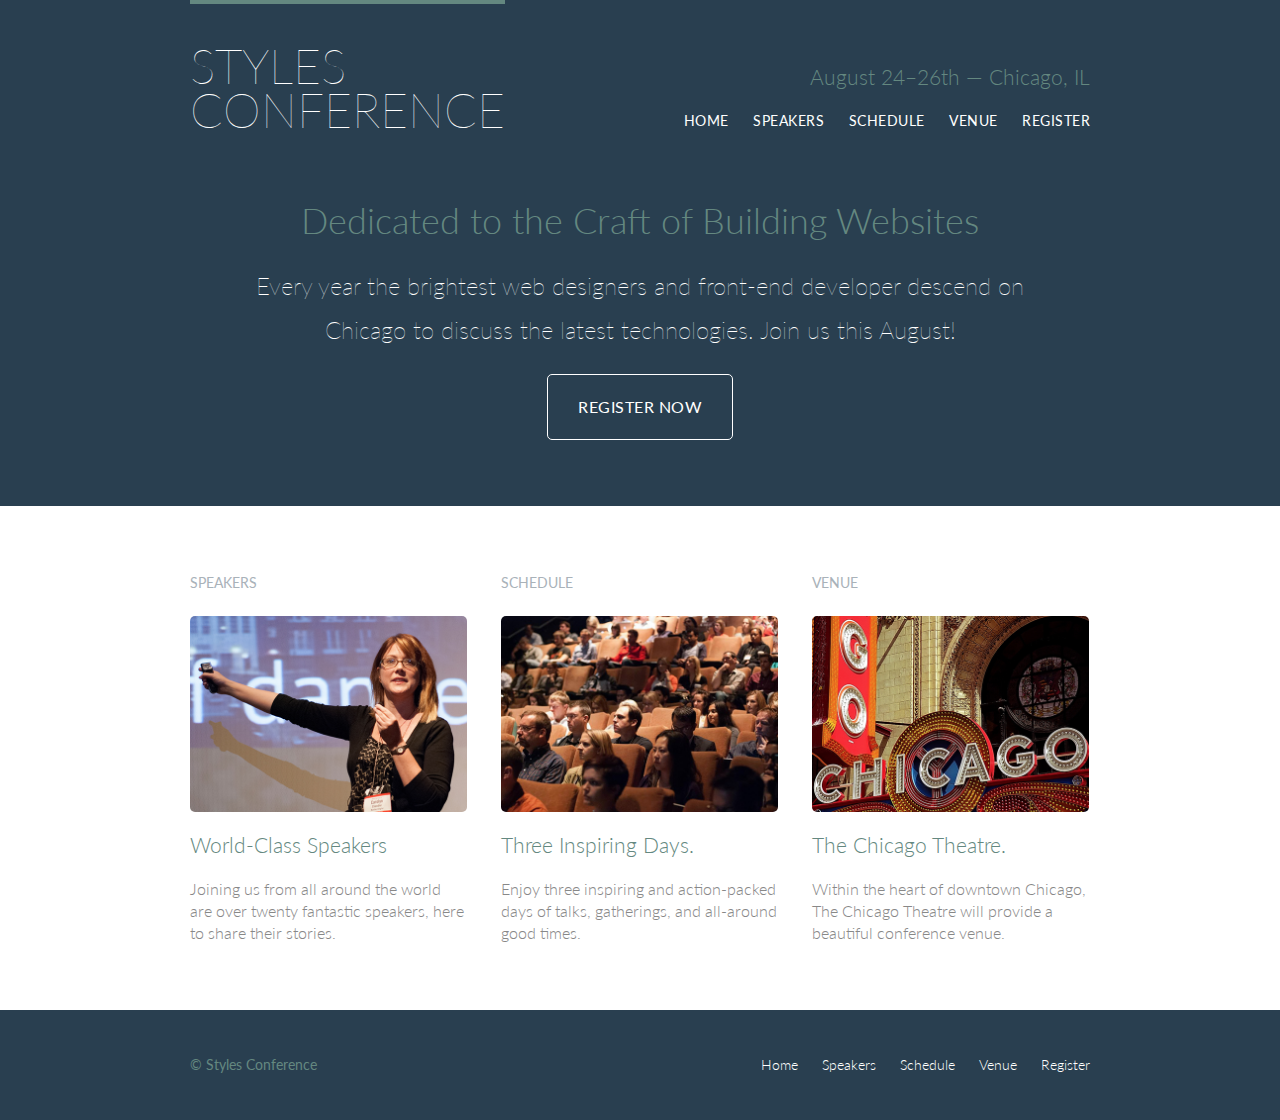
<file: index.html>
<!DOCTYPE html>
<html lang="en">
  <head>
    <meta charset="UTF-8" />
    <link rel="stylesheet" href="assets/stylesheets/main.css" />
    <link
      rel="stylesheet"
      href="http://fonts.googleapis.com/css?family=Lato:100,300,400"
    />
    <title>Styles Conference</title>
  </head>
  <body>
    <header class="primary-header container group">
      <h1 class="logo">
        <a href="index.html"
          >Styles<br />
          Conference</a
        >
      </h1>
      <h3 class="tagline">August 24&ndash;26th &mdash; Chicago, IL</h3>
      <nav class="nav primary-nav">
        <ul>
          <li><a href="index.html">Home</a></li>
          <li><a href="speakers.html">Speakers</a></li>
          <li><a href="schedule.html">Schedule</a></li>
          <li><a href="venue.html">Venue</a></li>
          <li><a href="register.html">Register</a></li>
        </ul>
      </nav>
    </header>
    <section class="container hero">
      <h2>Dedicated to the Craft of Building Websites</h2>
      <p>
        Every year the brightest web designers and front-end developer descend
        on Chicago to discuss the latest technologies. Join us this August!
      </p>
      <a class="btn btn-alt" href="register.html" data-tool-type
        >Register Now</a
      >
    </section>
    <section class="row">
      <div class="grid whitespace">
        <section class="col-1-3 teaser">
          <h5>Speakers</h5>
          <a href="speakers.html">
            <img src="assets/images/home/speakers.jpg" alt="" />
            <h3>World-Class Speakers</h3>
          </a>
          <p>
            Joining us from all around the world are over twenty fantastic
            speakers, here to share their stories.
          </p>
        </section>
        <section class="col-1-3 teaser">
          <h5>Schedule</h5>
          <a href="schedule.html">
            <img src="assets/images/home/schedule.jpg" alt="" />
            <h3>Three Inspiring Days.</h3>
          </a>
          <p>
            Enjoy three inspiring and action-packed days of talks, gatherings,
            and all-around good times.
          </p>
        </section>
        <section class="col-1-3 teaser">
          <h5>Venue</h5>
          <a href="venue.html">
            <img src="assets/images/home/venue.jpg" alt="" />
            <h3>The Chicago Theatre.</h3>
          </a>
          <p>
            Within the heart of downtown Chicago, The Chicago Theatre will
            provide a beautiful conference venue.
          </p>
        </section>
      </div>
    </section>
    <footer class="primary-footer container group">
      <small>&copy; Styles Conference</small>
      <nav class="nav">
        <ul>
          <li><a href="index.html">Home</a></li>
          <li><a href="speakers.html">Speakers</a></li>
          <li><a href="schedule.html">Schedule</a></li>
          <li><a href="venue.html">Venue</a></li>
          <li><a href="register.html">Register</a></li>
        </ul>
      </nav>
    </footer>
  </body>
</html>
</file>
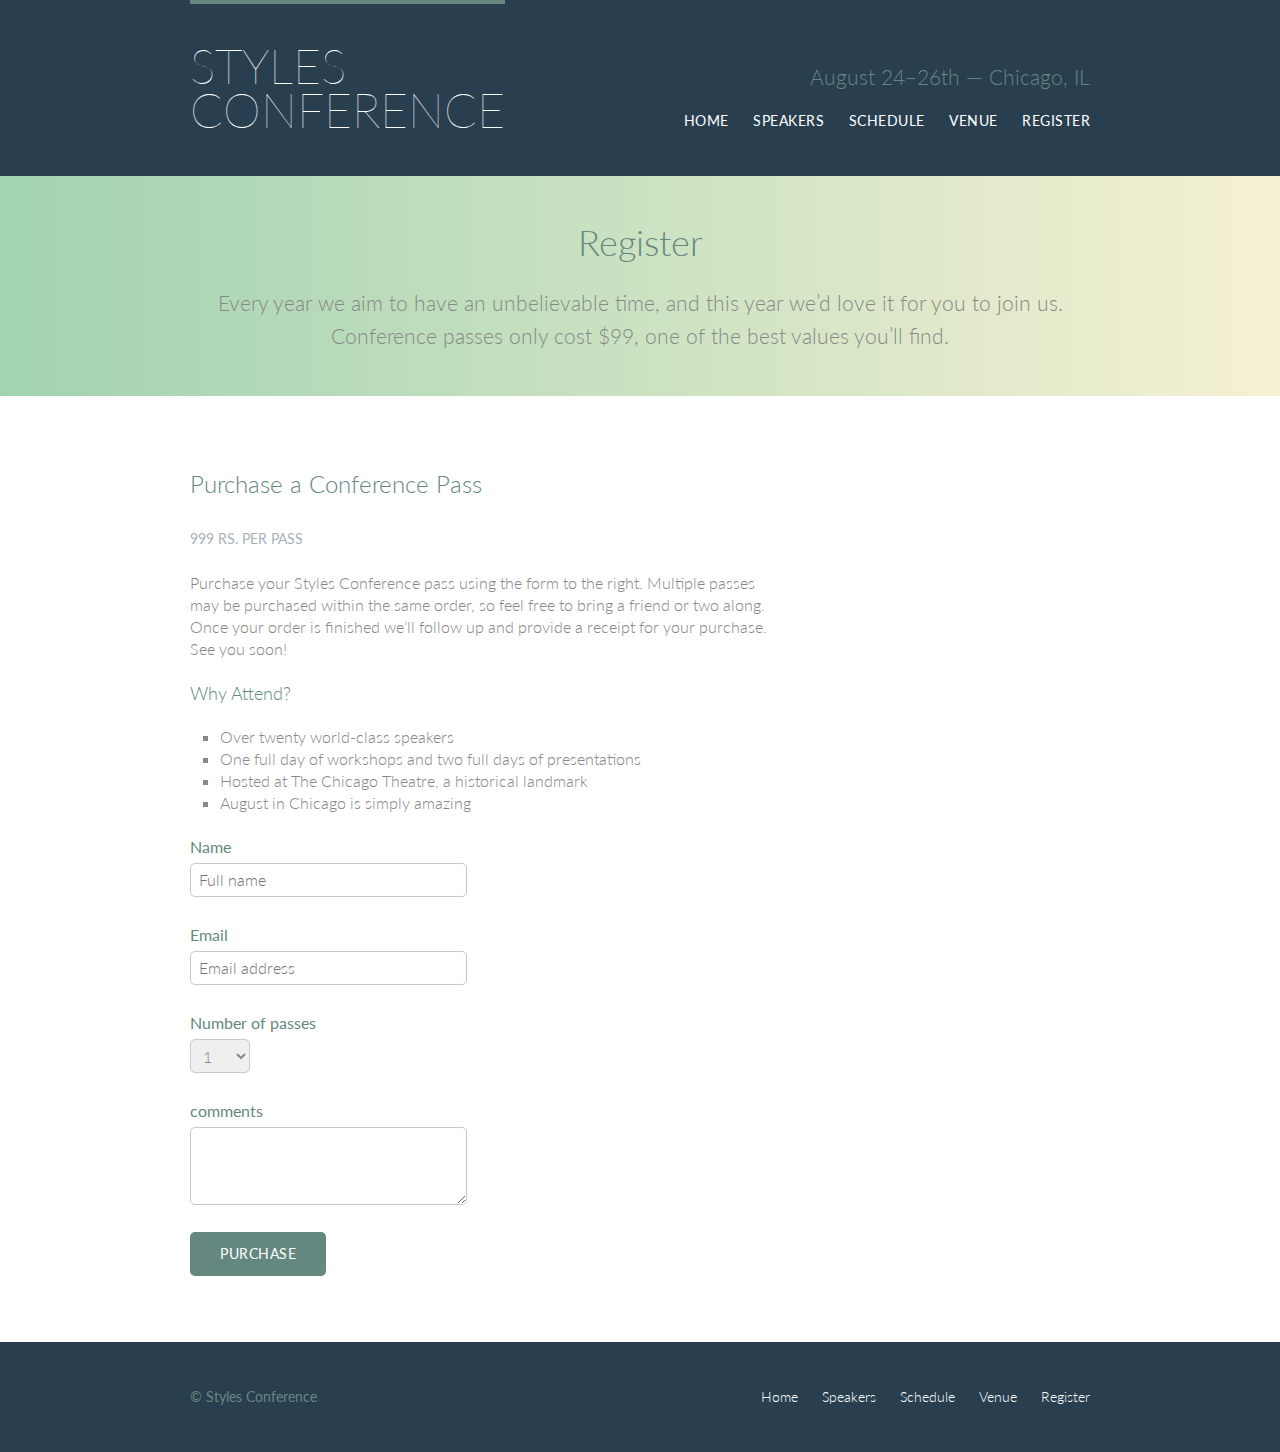
<file: register.html>
<!DOCTYPE html>
<html lang="en">
  <head>
    <meta charset="utf-8" />
    <title>Register - Styles Conference</title>
    <link rel="stylesheet" href="assets/stylesheets/main.css" />
    <link
      rel="stylesheet"
      href="http://fonts.googleapis.com/css?family=Lato:100,300,400"
    />
  </head>
  <body>
    <header class="primary-header container group">
      <h1 class="logo">
        <a href="index.html"
          >Styles <br />
          Conference</a
        >
      </h1>
      <h3 class="tagline">August 24&ndash;26th &mdash; Chicago, IL</h3>
      <nav class="nav primary-nav">
        <ul>
          <li><a href="index.html">Home</a></li>
          <li><a href="speakers.html">Speakers</a></li>
          <li><a href="schedule.html">Schedule</a></li>
          <li><a href="venue.html">Venue</a></li>
          <li><a href="register.html">Register</a></li>
        </ul>
      </nav>
    </header>
    <section class="row-alt">
      <div class="lead container">
        <h1>Register</h1>
        <p>
          Every year we aim to have an unbelievable time, and this year
          we&#8217;d love it for you to join us. Conference passes only cost
          $99, one of the best values you&#8217;ll find.
        </p>
      </div>
    </section>
    <section class="row">
      <div class="grid">
        <section class="col-2-3">
          <h2>Purchase a Conference Pass</h2>
          <h5>999 Rs. per Pass</h5>

          <p>
            Purchase your Styles Conference pass using the form to the right.
            Multiple passes may be purchased within the same order, so feel free
            to bring a friend or two along. Once your order is finished
            we&#8217;ll follow up and provide a receipt for your purchase. See
            you soon!
          </p>

          <h4>Why Attend?</h4>

          <ul class="why-attend">
            <li>Over twenty world-class speakers</li>
            <li>
              One full day of workshops and two full days of presentations
            </li>
            <li>Hosted at The Chicago Theatre, a historical landmark</li>
            <li>August in Chicago is simply amazing</li>
          </ul>
        </section>
        <form action="#" class="col-1-3" method="post">
          <fieldset class="register-group">
            <label
              >Name
              <input type="text" name="name" placeholder="Full name" required />
            </label>
            <label>
              Email
              <input
                type="email"
                name="email"
                placeholder="Email address"
                required
              />
            </label>
            <label>
              Number of passes
              <select name="quantity" required>
                <option value="1" selected>1</option>
                <option value="2">2</option>
                <option value="3">3</option>
                <option value="4">4</option>
                <option value="5">5</option>
              </select>
            </label>
            <label>
              comments
              <textarea name="comments"></textarea>
            </label>
          </fieldset>
          <input
            class="btn btn-default"
            type="submit"
            name="submit"
            value="Purchase"
          />
        </form>
      </div>
    </section>
    <footer class="primary-footer container group">
      <small>&copy; Styles Conference</small>
      <nav class="nav">
        <ul>
          <li><a href="index.html">Home</a></li>
          <li><a href="speakers.html">Speakers</a></li>
          <li><a href="schedule.html">Schedule</a></li>
          <li><a href="venue.html">Venue</a></li>
          <li><a href="register.html">Register</a></li>
        </ul>
      </nav>
    </footer>
  </body>
</html>
</file>
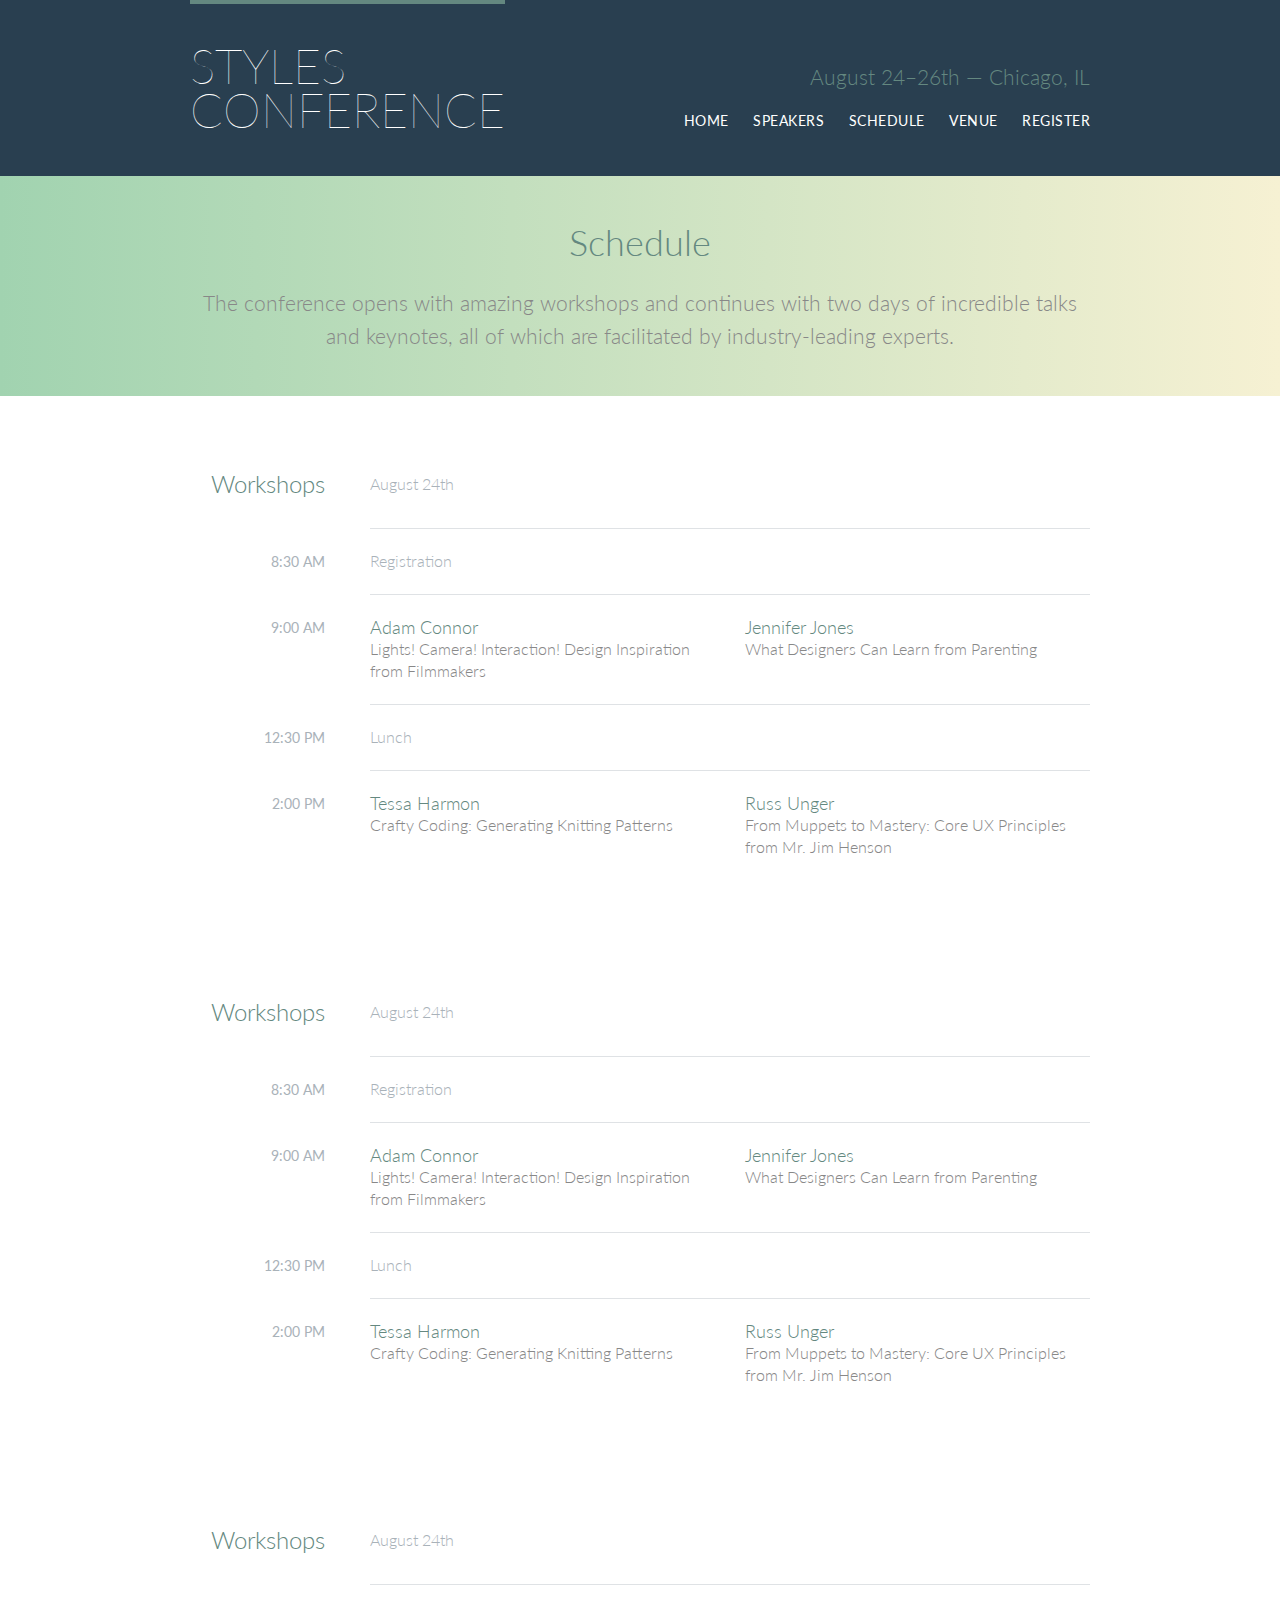
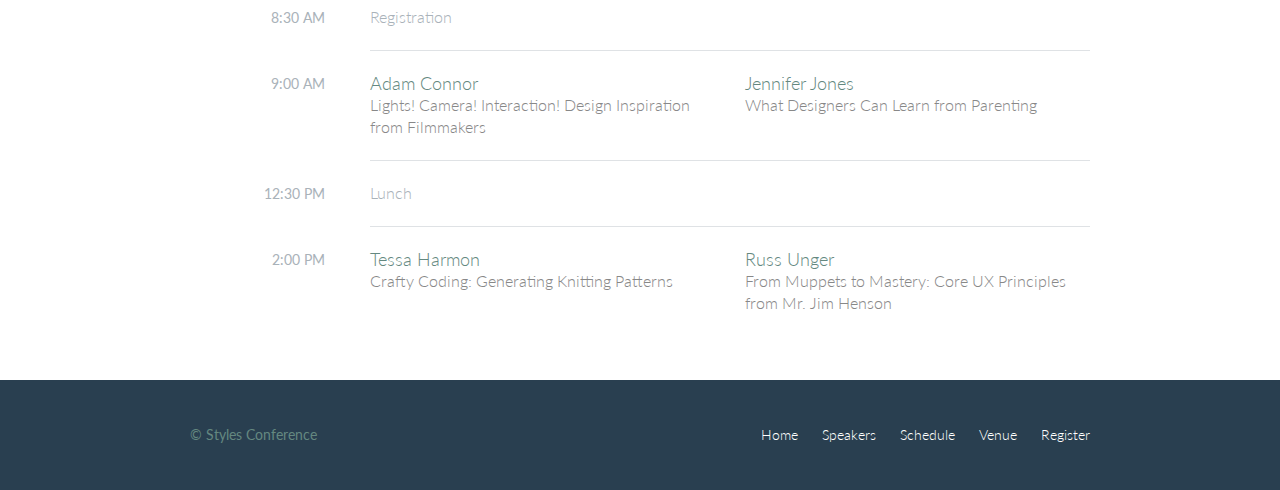
<file: schedule.html>
<!DOCTYPE html>
<html lang="en">
  <head>
    <meta charset="utf-8" />
    <title>Schedule - Styles Conference</title>
    <link rel="stylesheet" href="assets/stylesheets/main.css" />
    <link
      rel="stylesheet"
      href="http://fonts.googleapis.com/css?family=Lato:100,300,400"
    />
  </head>
  <body>
    <header class="primary-header container group">
      <h1 class="logo">
        <a href="index.html"
          >Styles <br />
          Conference</a
        >
      </h1>
      <h3 class="tagline">August 24&ndash;26th &mdash; Chicago, IL</h3>
      <nav class="nav primary-nav">
        <ul>
          <li><a href="index.html">Home</a></li>
          <li><a href="speakers.html">Speakers</a></li>
          <li><a href="schedule.html">Schedule</a></li>
          <li><a href="venue.html">Venue</a></li>
          <li><a href="register.html">Register</a></li>
        </ul>
      </nav>
    </header>
    <section class="row-alt">
      <div class="lead container">
        <h1>Schedule</h1>
        <p>
          The conference opens with amazing workshops and continues with two
          days of incredible talks and keynotes, all of which are facilitated by
          industry-leading experts.
        </p>
      </div>
    </section>
    <section class="row">
      <div class="container">
        <table>
          <thead>
            <tr>
              <th scope="row">
                Workshops
              </th>
              <td class="schedule-offset" colspan="2">
                August 24th
              </td>
            </tr>
          </thead>
          <tbody>
            <tr>
              <th scope="row">
                <time datetime="08:30:00">8:30 AM</time>
              </th>
              <td class="schedule-offset" colspan="2">
                Registration
              </td>
            </tr>
            <tr>
              <th scope="row">
                <time datetime="09:00:00">9:00 AM</time>
              </th>
              <td>
                <a href="speakers.html#adam-conor">
                  <h4>Adam Connor</h4>
                  Lights! Camera! Interaction! Design Inspiration from
                  Filmmakers</a
                >
              </td>
              <td>
                <a href="speakers.html#jennifer-jones">
                  <h4>Jennifer Jones</h4>
                  What Designers Can Learn from Parenting
                </a>
              </td>
            </tr>
            <tr>
              <th scope="row">
                <time datetime="12:30:00">12:30 PM</time>
              </th>
              <td class="schedule-offset" colspan="2">
                Lunch
              </td>
            </tr>
            <tr>
              <th scope="row">
                <time datetime="14:00">2:00 PM</time>
              </th>
              <td>
                <a href="speakers.html#tessa-harmon">
                  <h4>Tessa Harmon</h4>
                  Crafty Coding: Generating Knitting Patterns
                </a>
              </td>
              <td>
                <a href="speakers.html#russ-unger">
                  <h4>Russ Unger</h4>
                  From Muppets to Mastery: Core UX Principles from Mr. Jim
                  Henson
                </a>
              </td>
            </tr>
          </tbody>
        </table>
      </div>
    </section>
    <section class="row">
      <div class="container">
        <table>
          <thead>
            <tr>
              <th scope="row">
                Workshops
              </th>
              <td class="schedule-offset" colspan="2">
                August 24th
              </td>
            </tr>
          </thead>
          <tbody>
            <tr>
              <th scope="row">
                <time datetime="08:30:00">8:30 AM</time>
              </th>
              <td class="schedule-offset" colspan="2">
                Registration
              </td>
            </tr>
            <tr>
              <th scope="row">
                <time datetime="09:00:00">9:00 AM</time>
              </th>
              <td>
                <a href="speakers.html#adam-conor">
                  <h4>Adam Connor</h4>
                  Lights! Camera! Interaction! Design Inspiration from
                  Filmmakers</a
                >
              </td>
              <td>
                <a href="speakers.html#jennifer-jones">
                  <h4>Jennifer Jones</h4>
                  What Designers Can Learn from Parenting
                </a>
              </td>
            </tr>
            <tr>
              <th scope="row">
                <time datetime="12:30:00">12:30 PM</time>
              </th>
              <td class="schedule-offset" colspan="2">
                Lunch
              </td>
            </tr>
            <tr>
              <th scope="row">
                <time datetime="14:00">2:00 PM</time>
              </th>
              <td>
                <a href="speakers.html#tessa-harmon">
                  <h4>Tessa Harmon</h4>
                  Crafty Coding: Generating Knitting Patterns
                </a>
              </td>
              <td>
                <a href="speakers.html#russ-unger">
                  <h4>Russ Unger</h4>
                  From Muppets to Mastery: Core UX Principles from Mr. Jim
                  Henson
                </a>
              </td>
            </tr>
          </tbody>
        </table>
      </div>
    </section>
    <section class="row">
      <div class="container">
        <table>
          <thead>
            <tr>
              <th scope="row">
                Workshops
              </th>
              <td class="schedule-offset" colspan="2">
                August 24th
              </td>
            </tr>
          </thead>
          <tbody>
            <tr>
              <th scope="row">
                <time datetime="08:30:00">8:30 AM</time>
              </th>
              <td class="schedule-offset" colspan="2">
                Registration
              </td>
            </tr>
            <tr>
              <th scope="row">
                <time datetime="09:00:00">9:00 AM</time>
              </th>
              <td>
                <a href="speakers.html#adam-conor">
                  <h4>Adam Connor</h4>
                  Lights! Camera! Interaction! Design Inspiration from
                  Filmmakers</a
                >
              </td>
              <td>
                <a href="speakers.html#jennifer-jones">
                  <h4>Jennifer Jones</h4>
                  What Designers Can Learn from Parenting
                </a>
              </td>
            </tr>
            <tr>
              <th scope="row">
                <time datetime="12:30:00">12:30 PM</time>
              </th>
              <td class="schedule-offset" colspan="2">
                Lunch
              </td>
            </tr>
            <tr>
              <th scope="row">
                <time datetime="14:00">2:00 PM</time>
              </th>
              <td>
                <a href="speakers.html#tessa-harmon">
                  <h4>Tessa Harmon</h4>
                  Crafty Coding: Generating Knitting Patterns
                </a>
              </td>
              <td>
                <a href="speakers.html#russ-unger">
                  <h4>Russ Unger</h4>
                  From Muppets to Mastery: Core UX Principles from Mr. Jim
                  Henson
                </a>
              </td>
            </tr>
          </tbody>
        </table>
      </div>
    </section>
    <footer class="primary-footer container group">
      <small>&copy; Styles Conference</small>
      <nav class="nav">
        <ul>
          <li><a href="index.html">Home</a></li>
          <li><a href="speakers.html">Speakers</a></li>
          <li><a href="schedule.html">Schedule</a></li>
          <li><a href="venue.html">Venue</a></li>
          <li><a href="register.html">Register</a></li>
        </ul>
      </nav>
    </footer>
  </body>
</html>
</file>
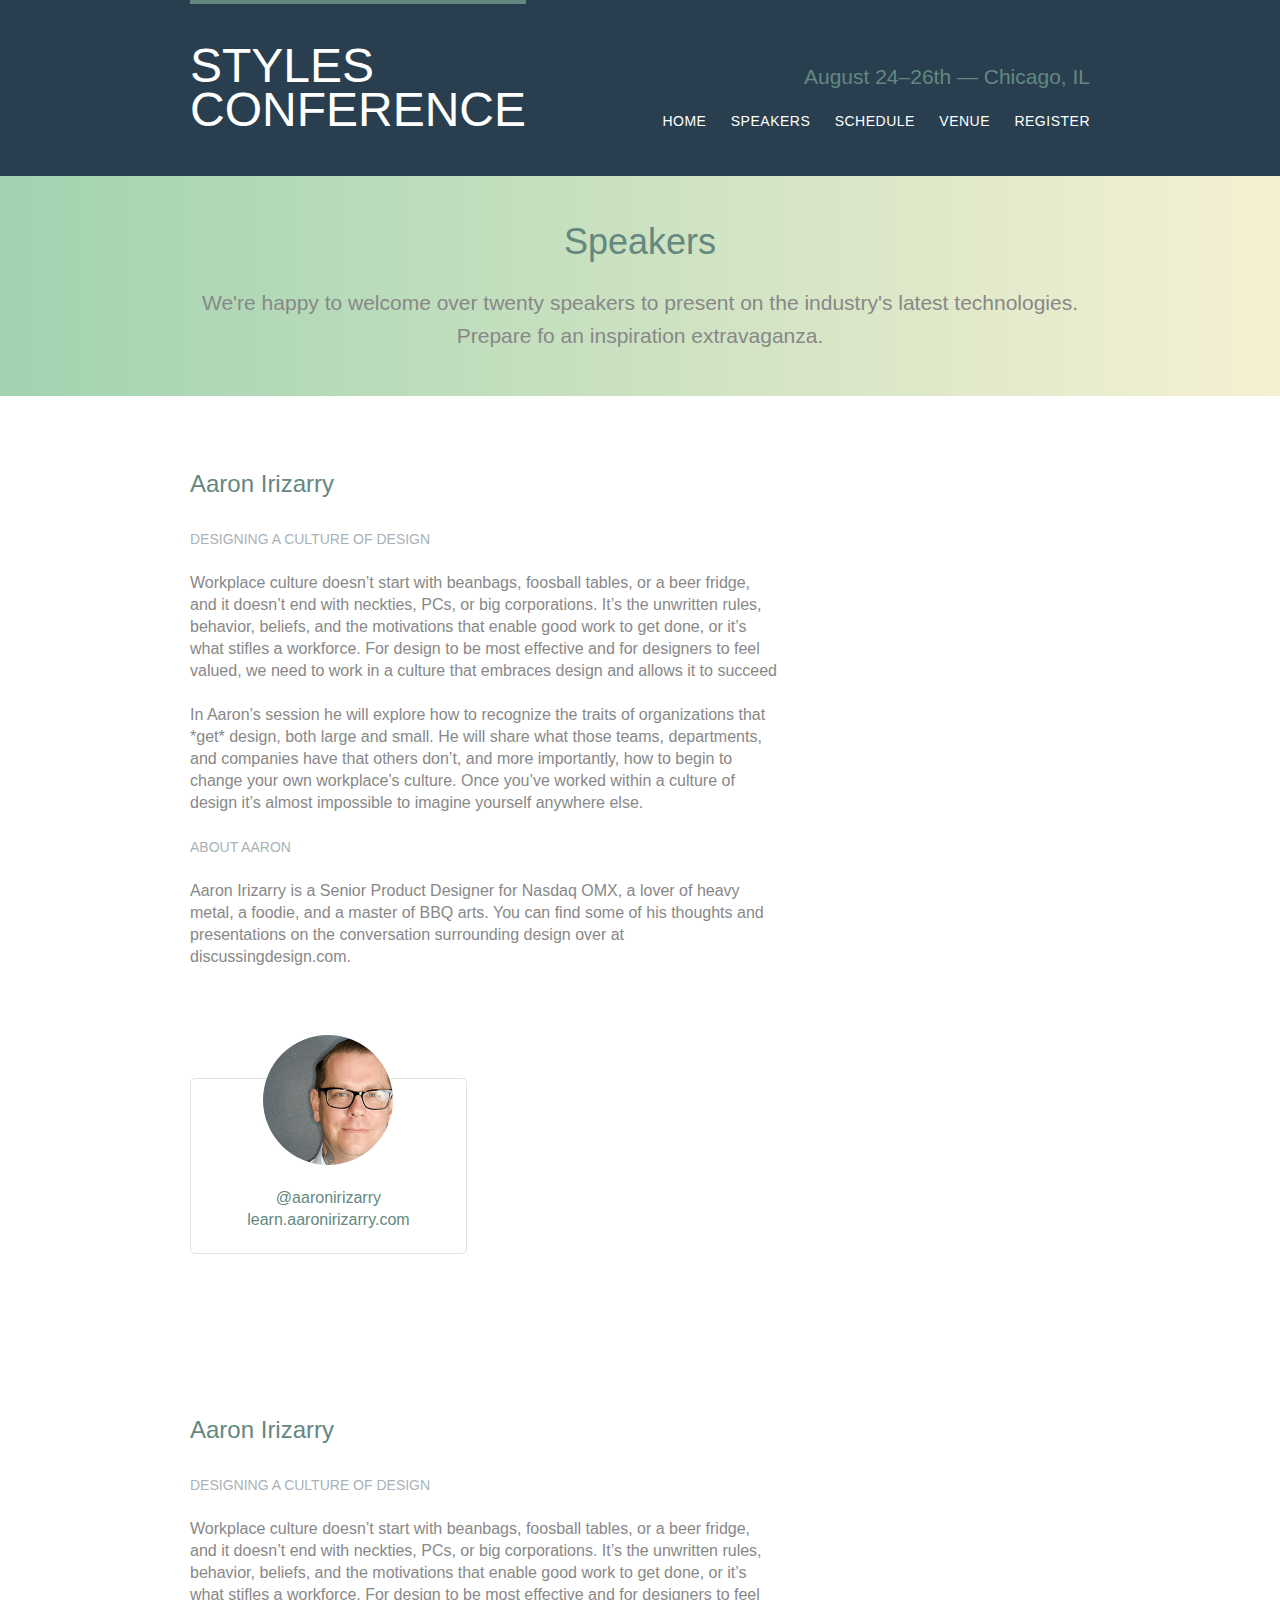
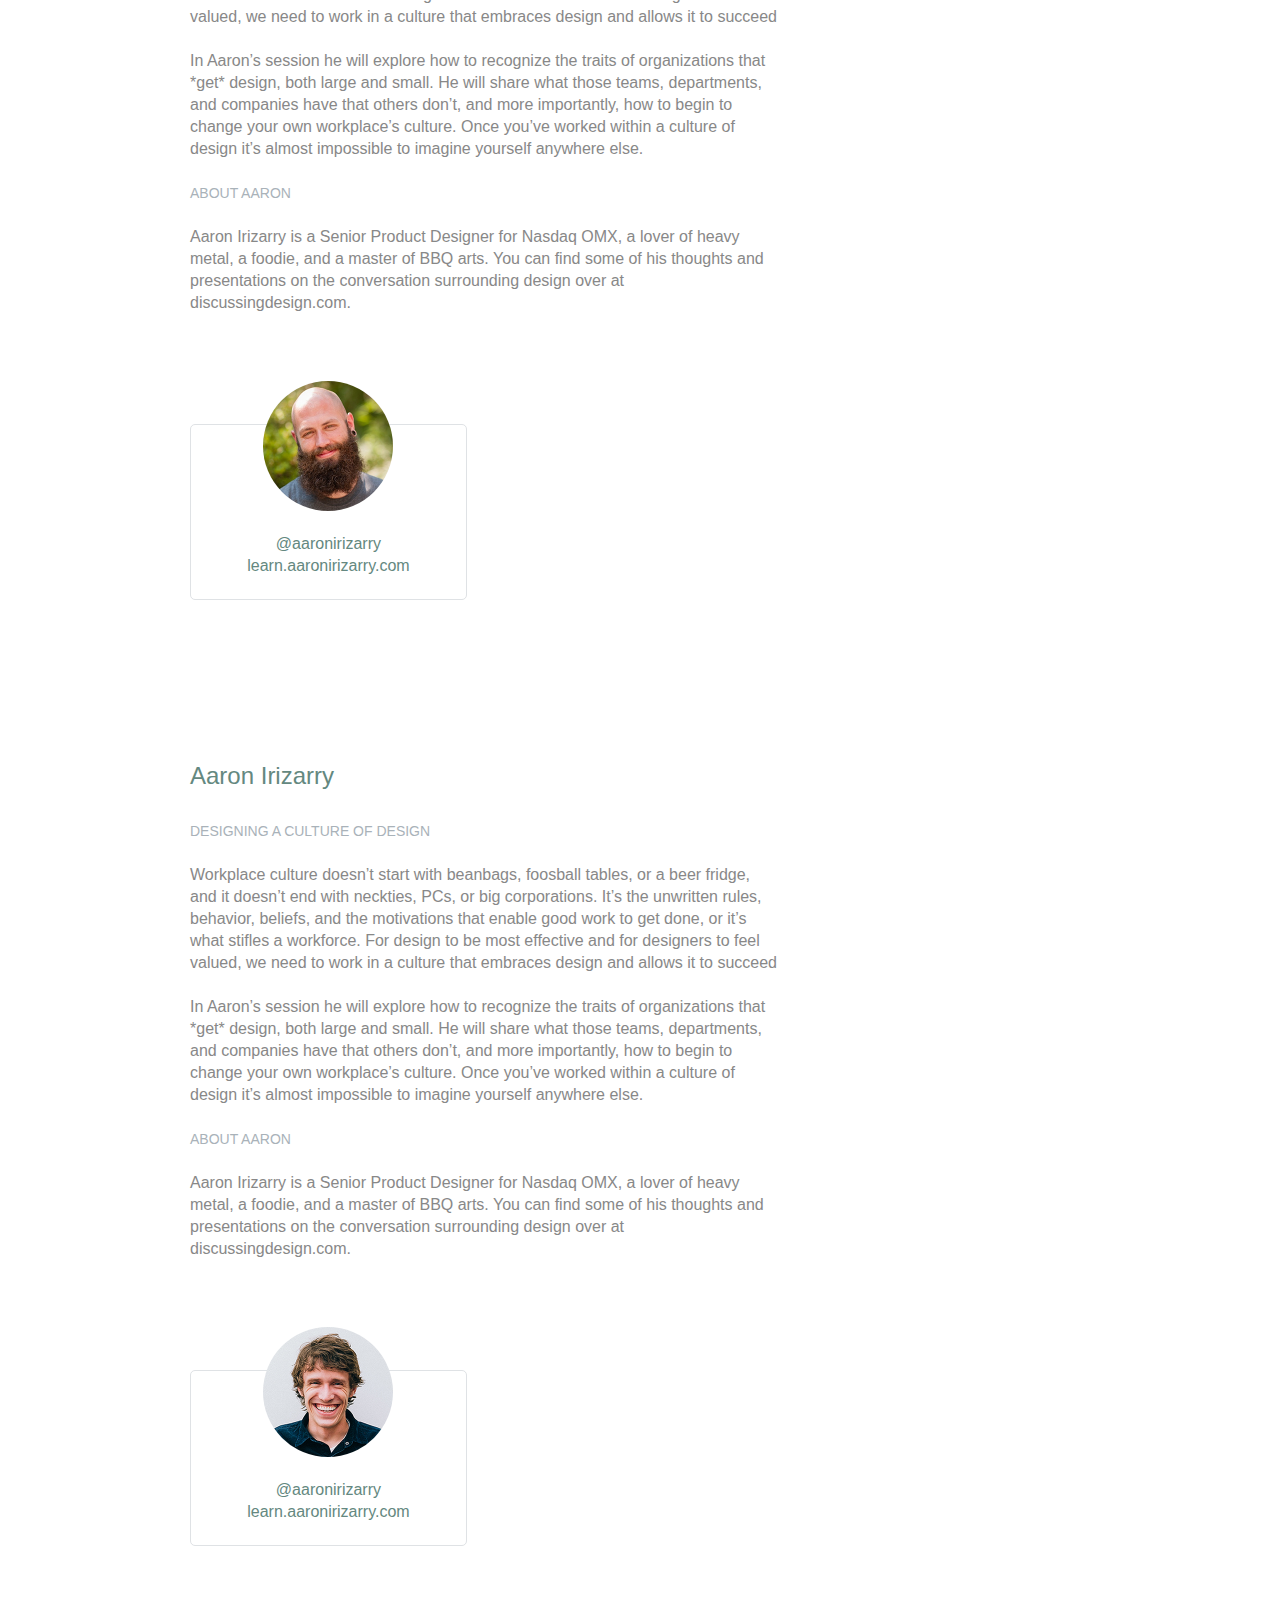
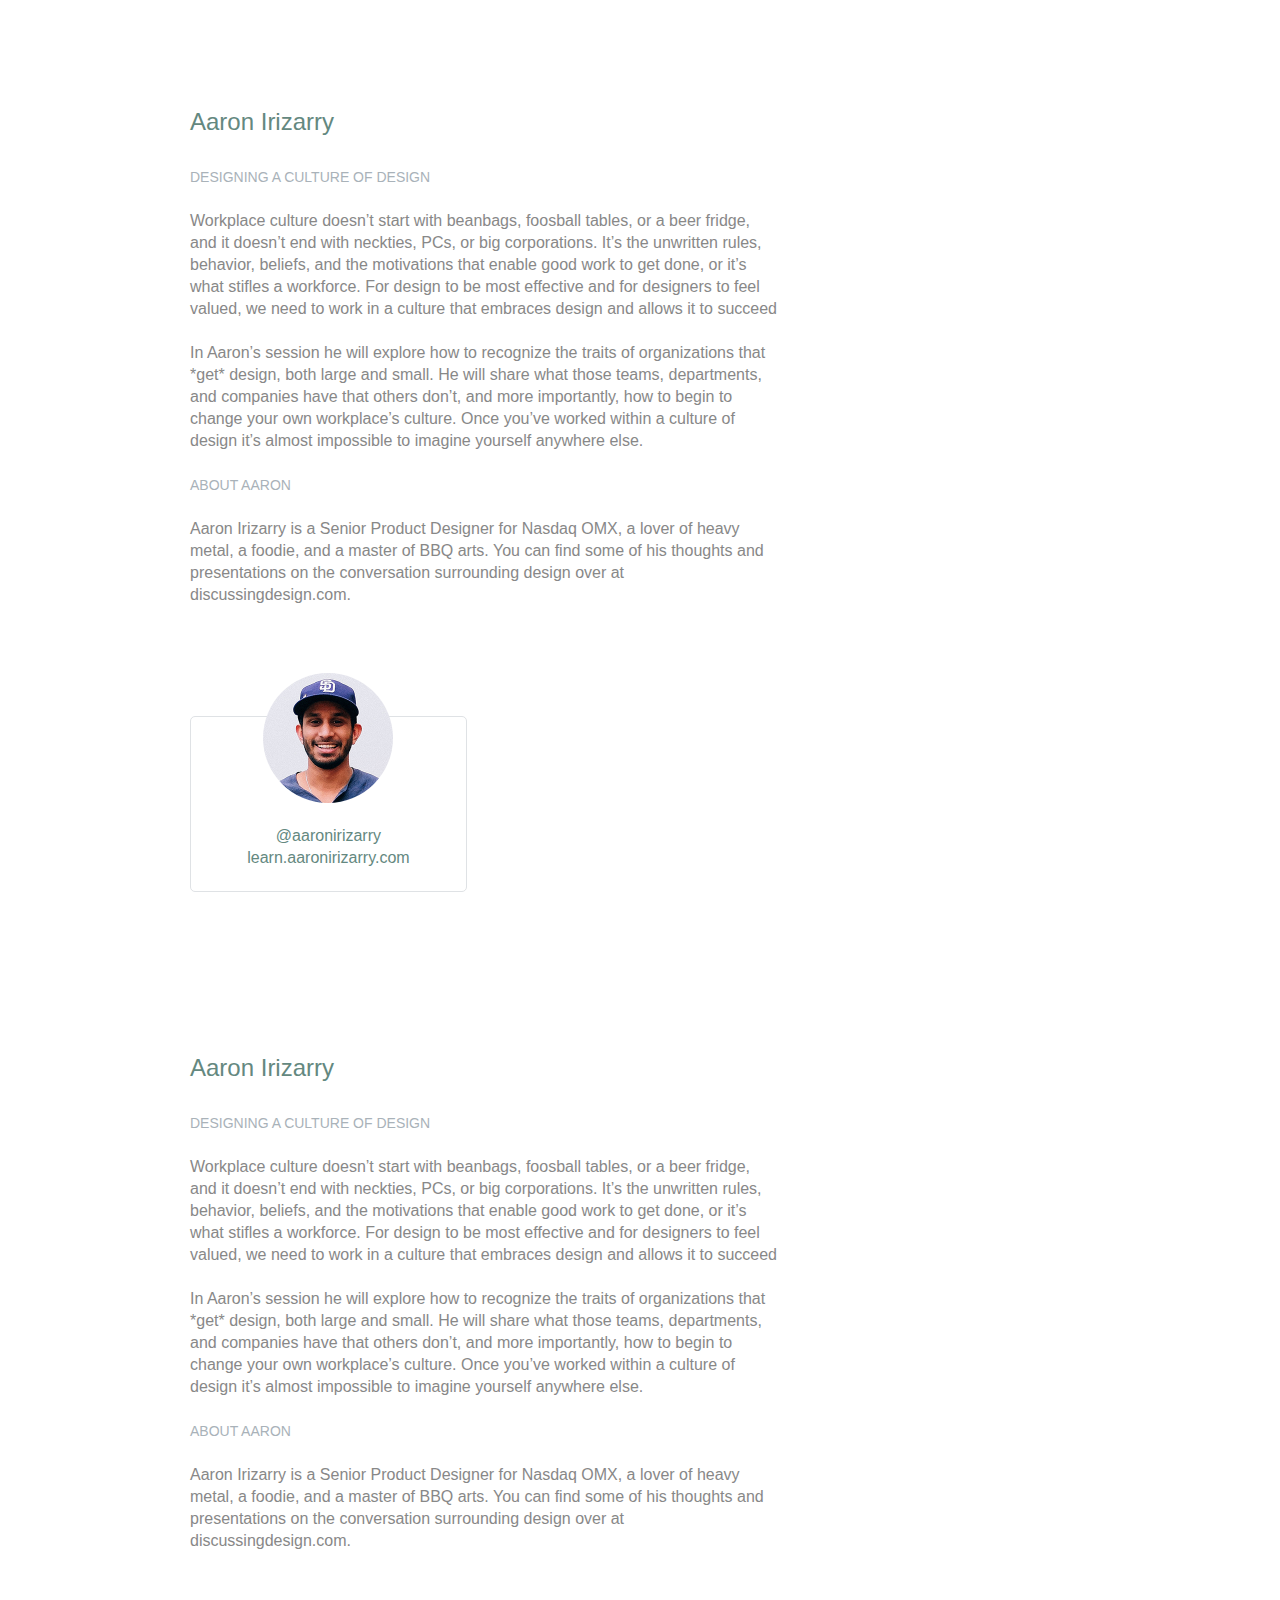
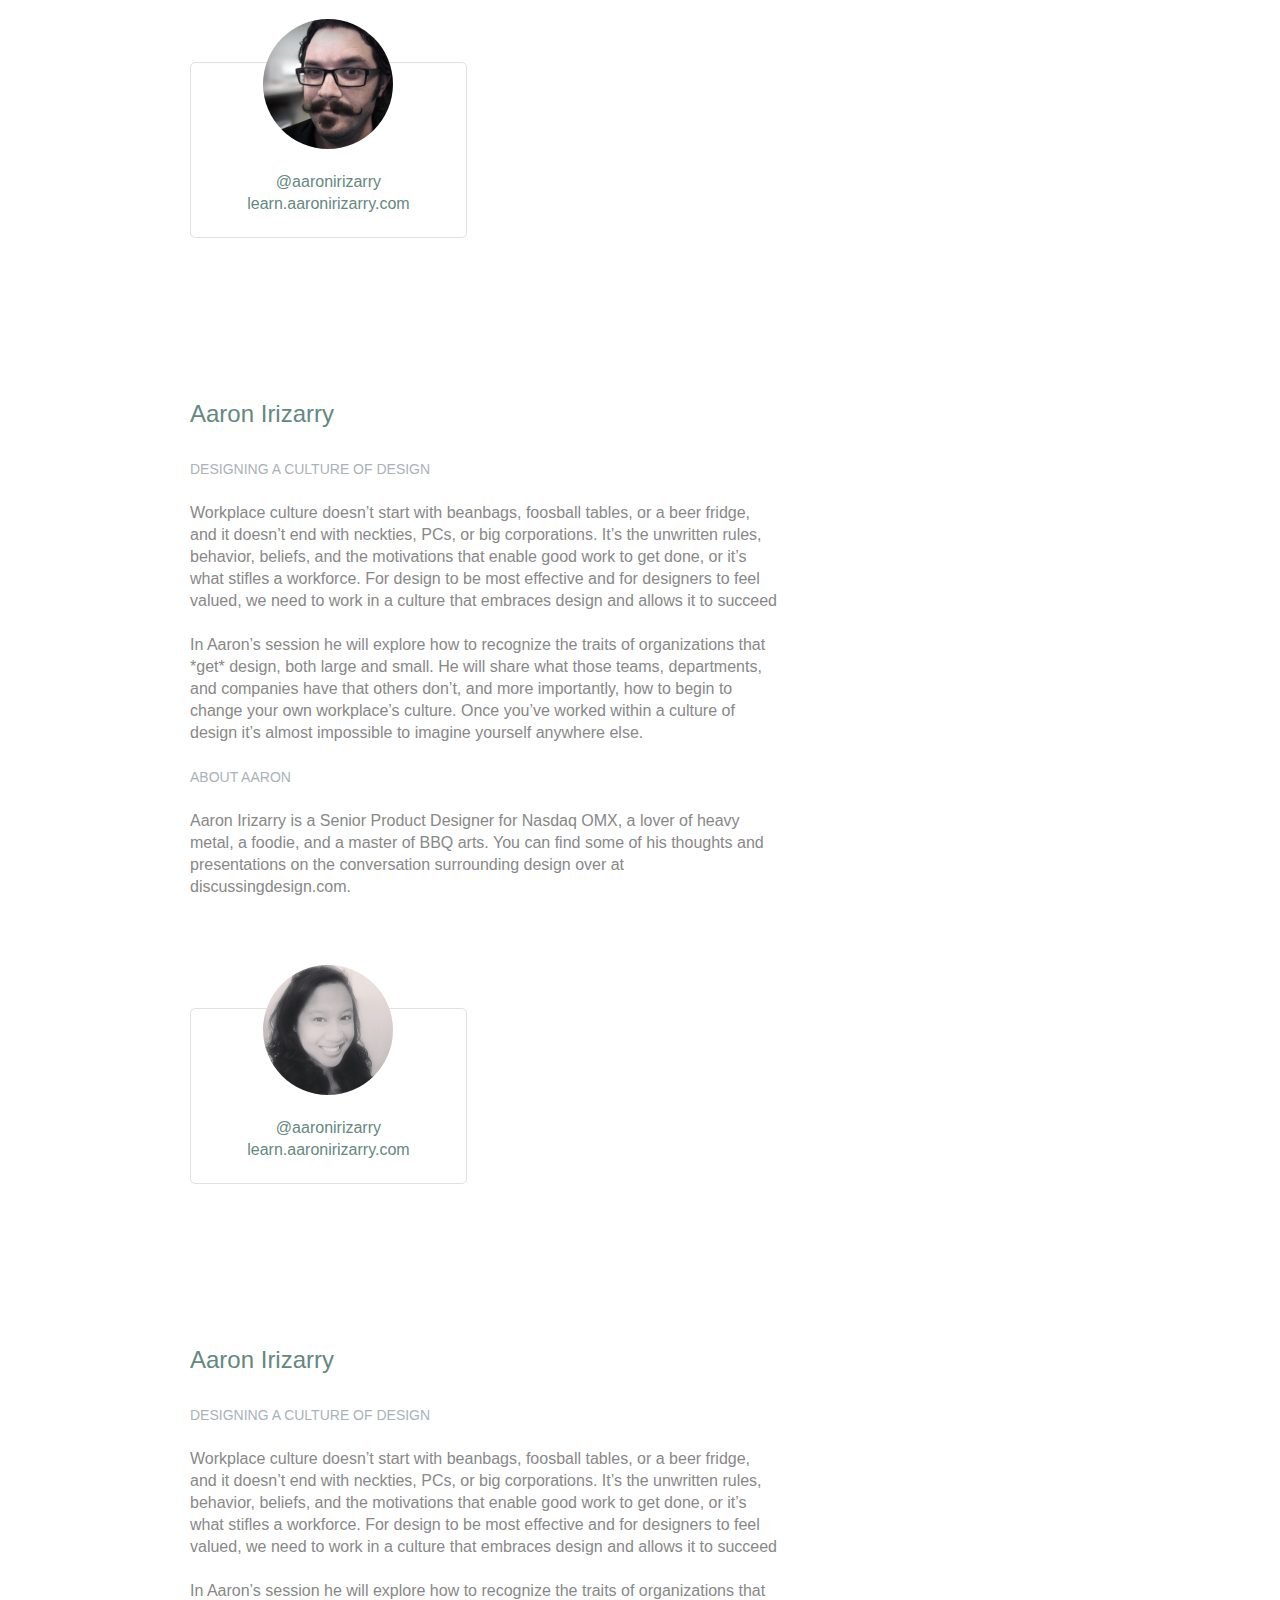
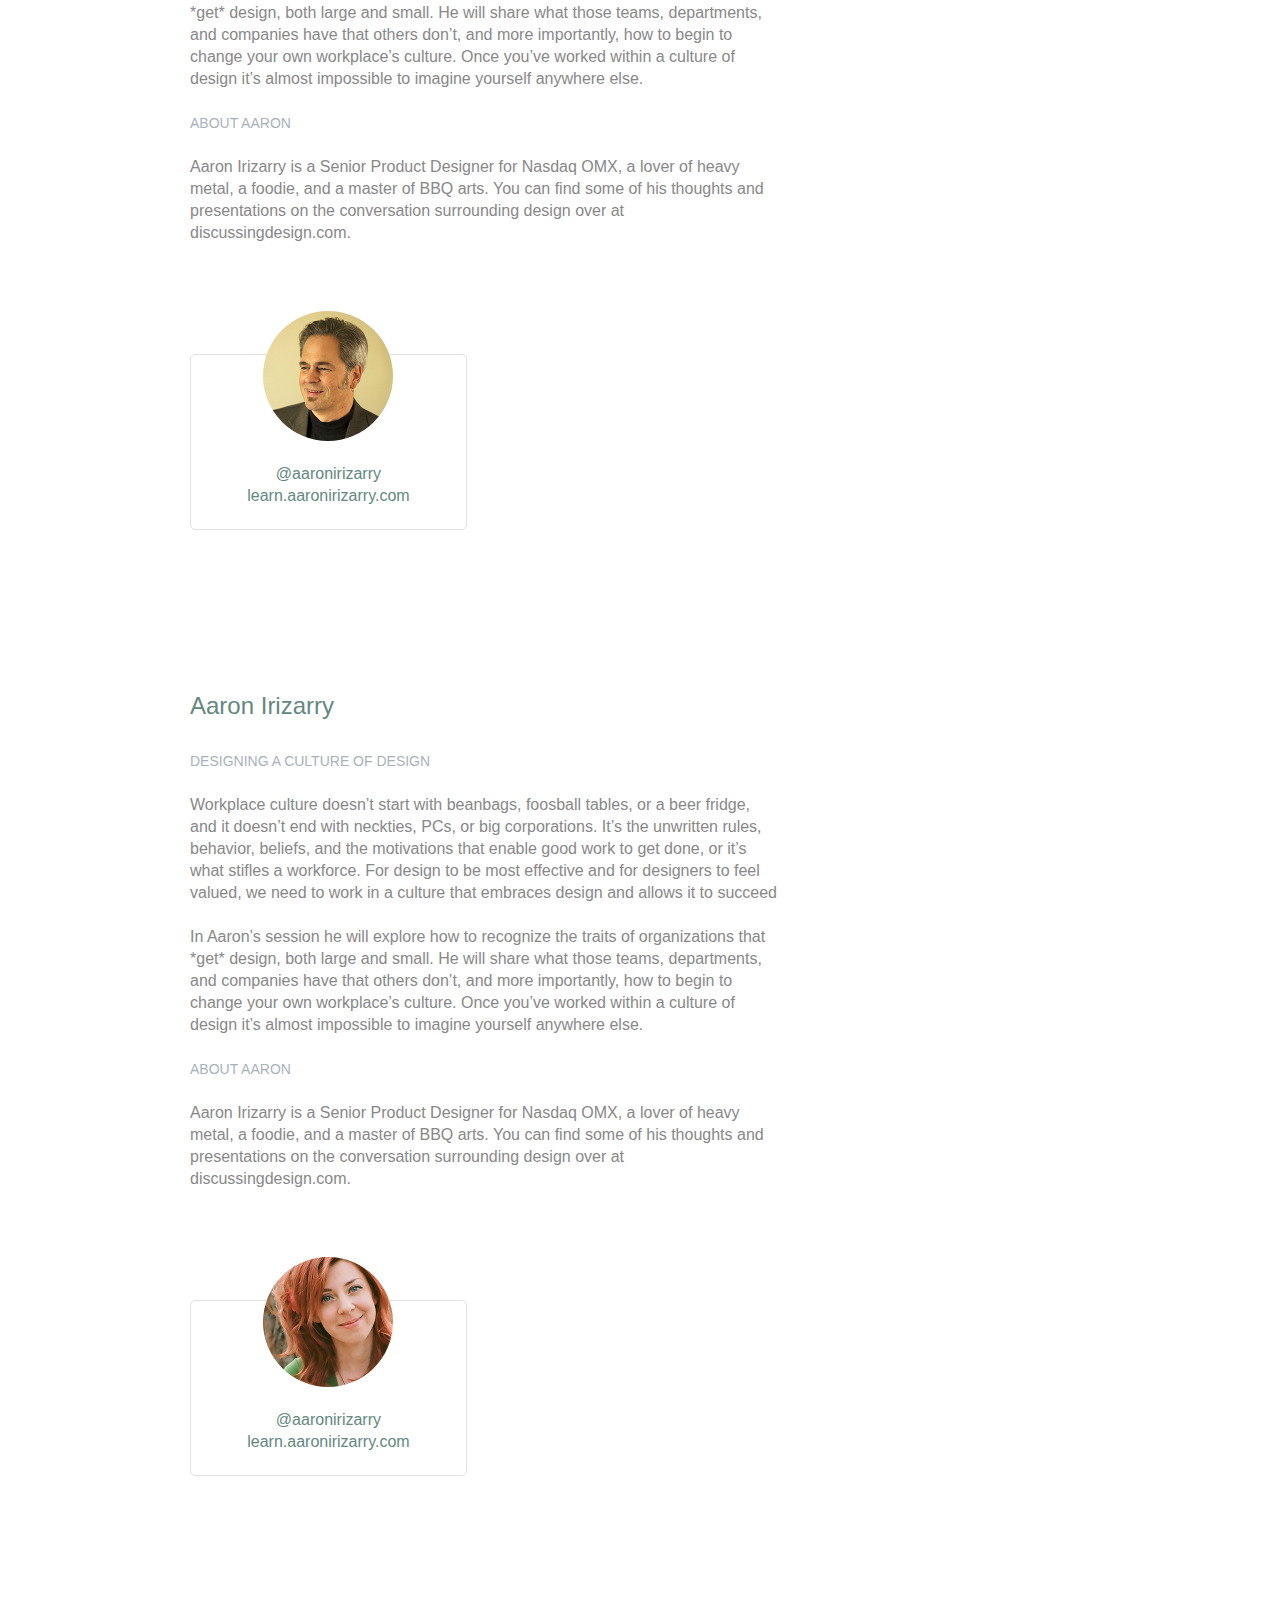
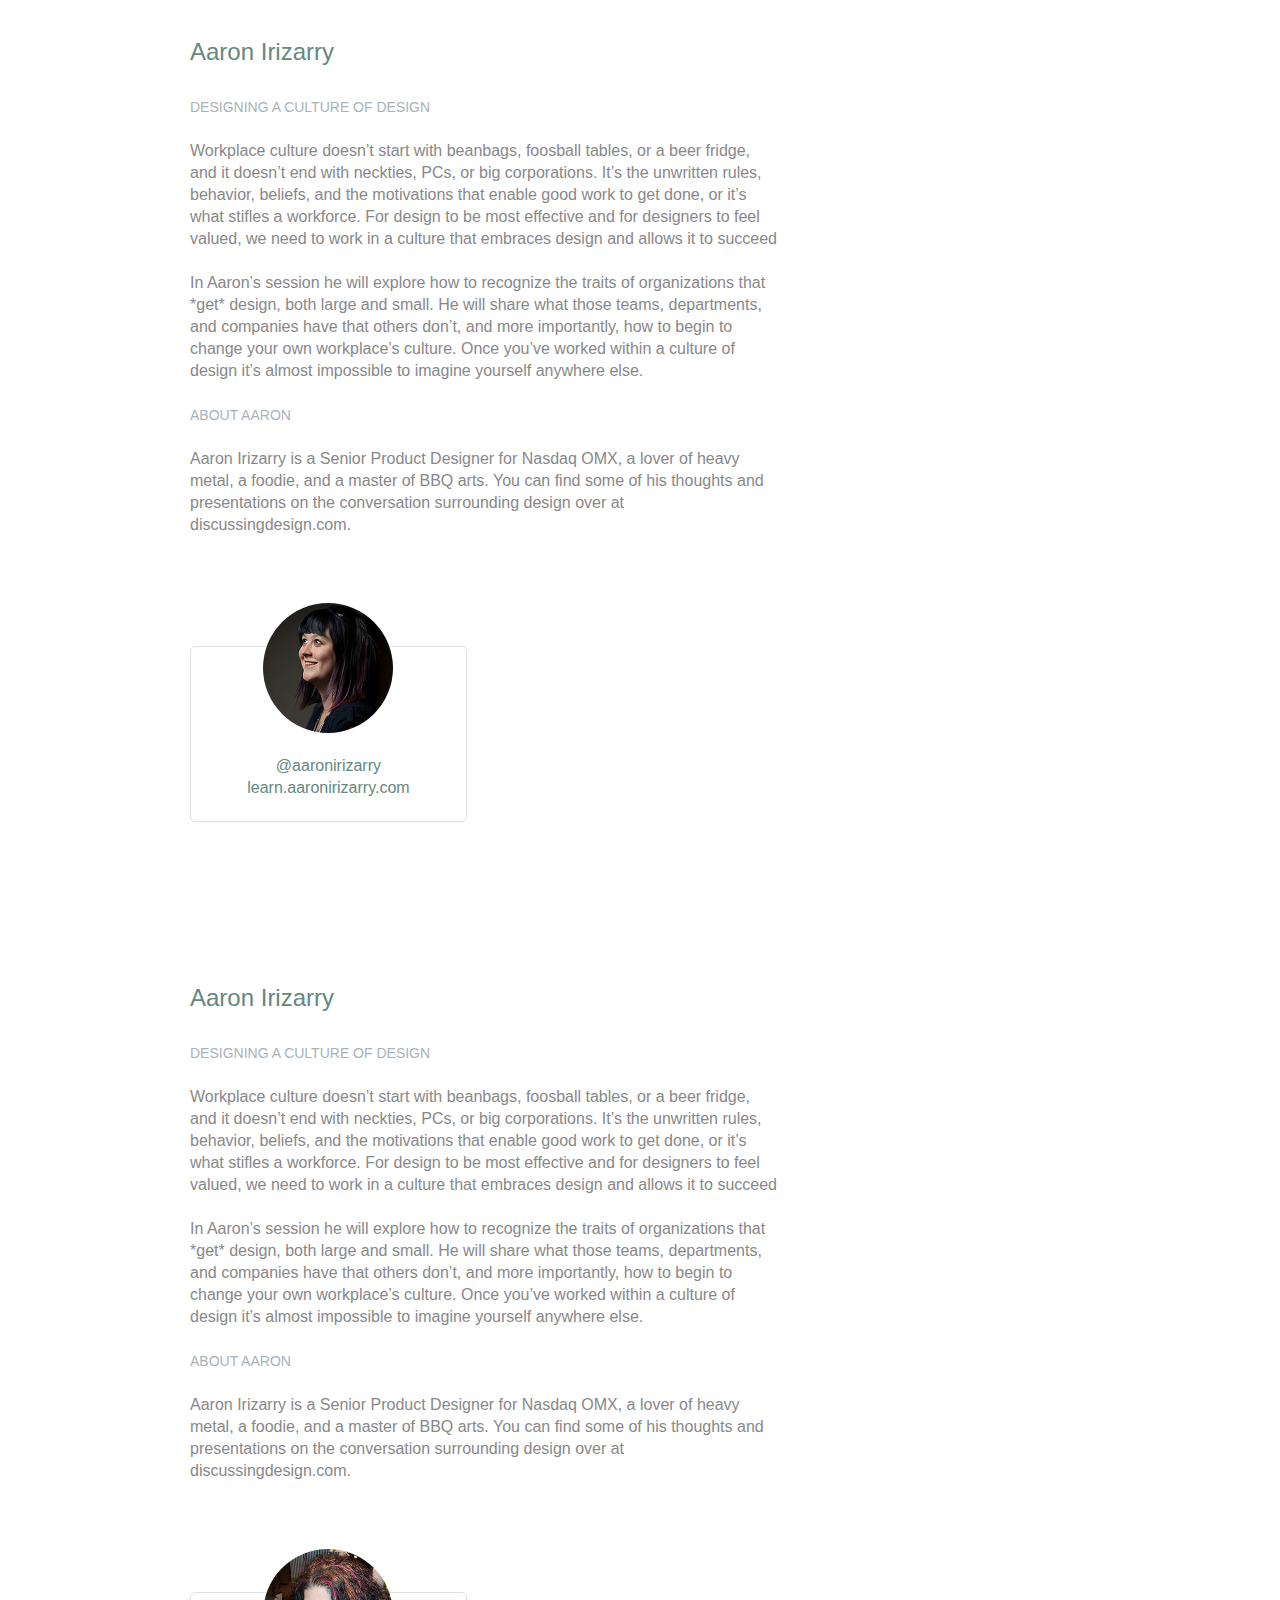
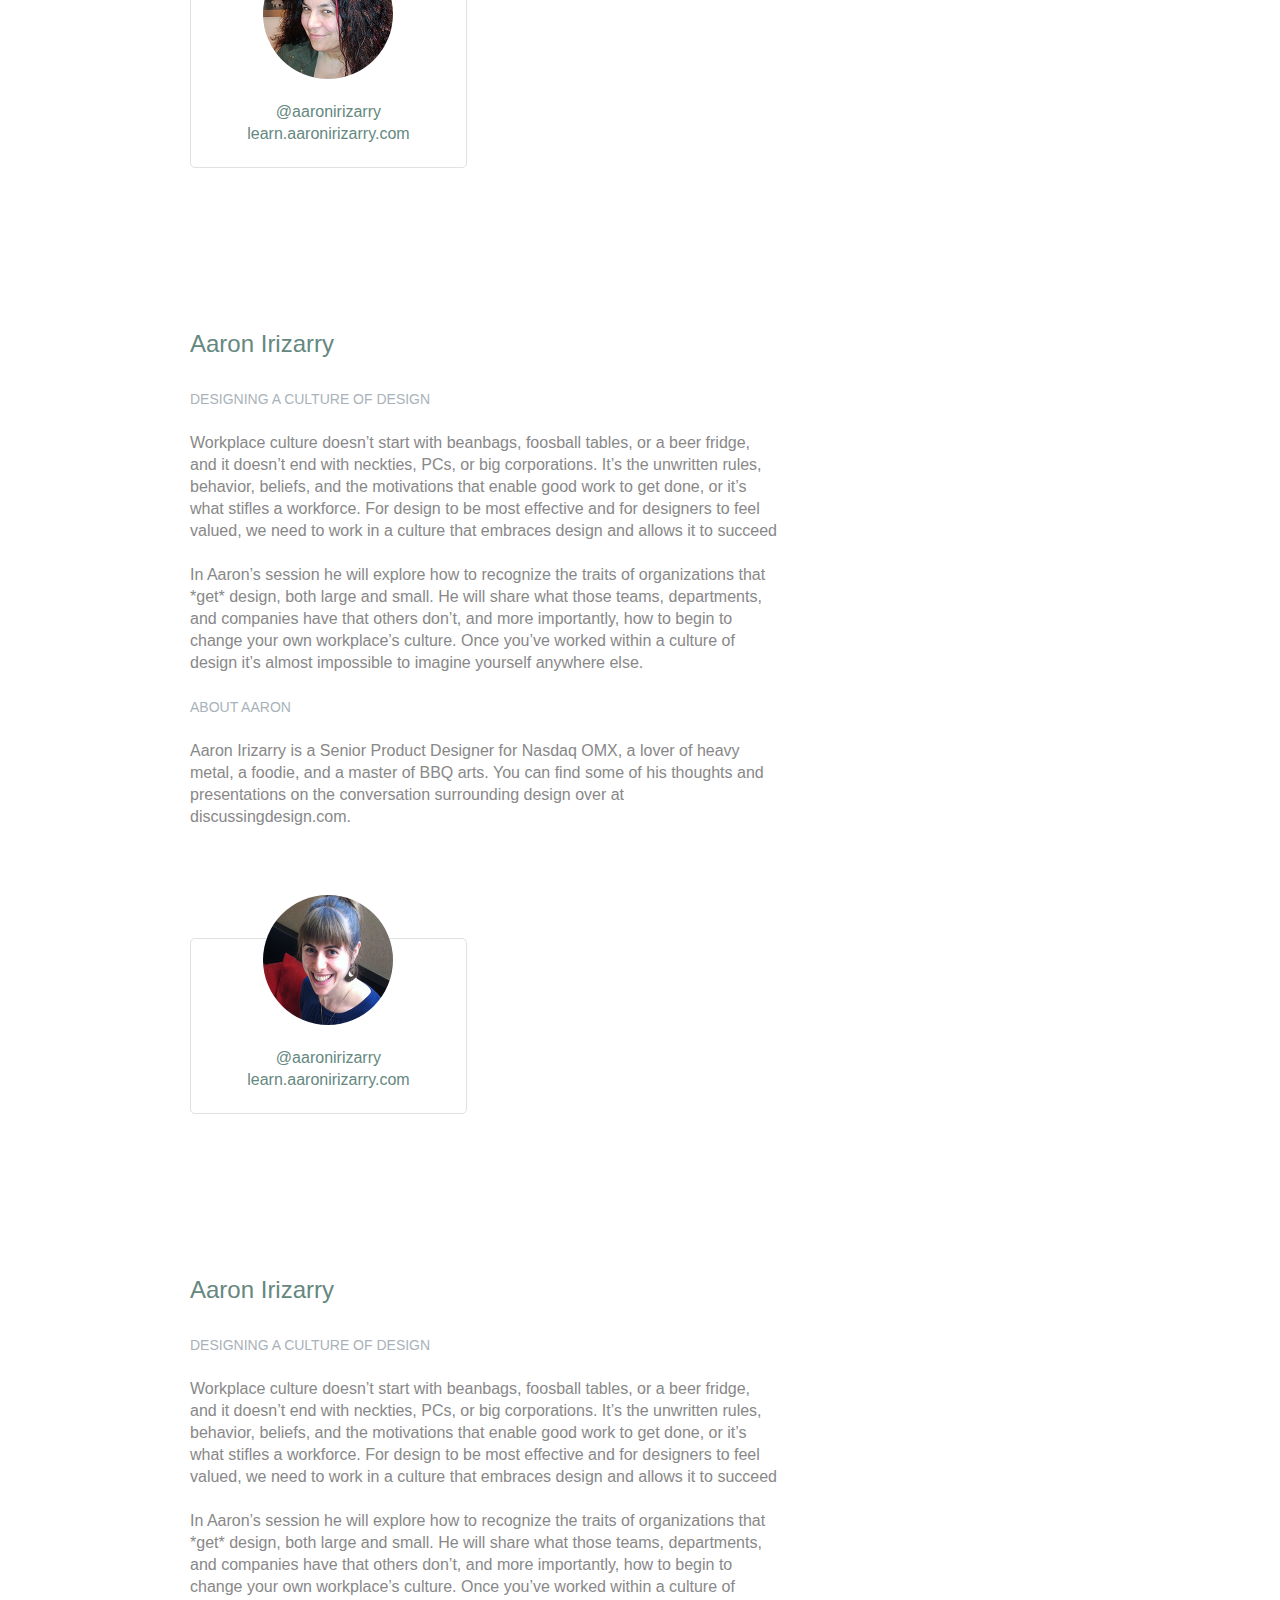
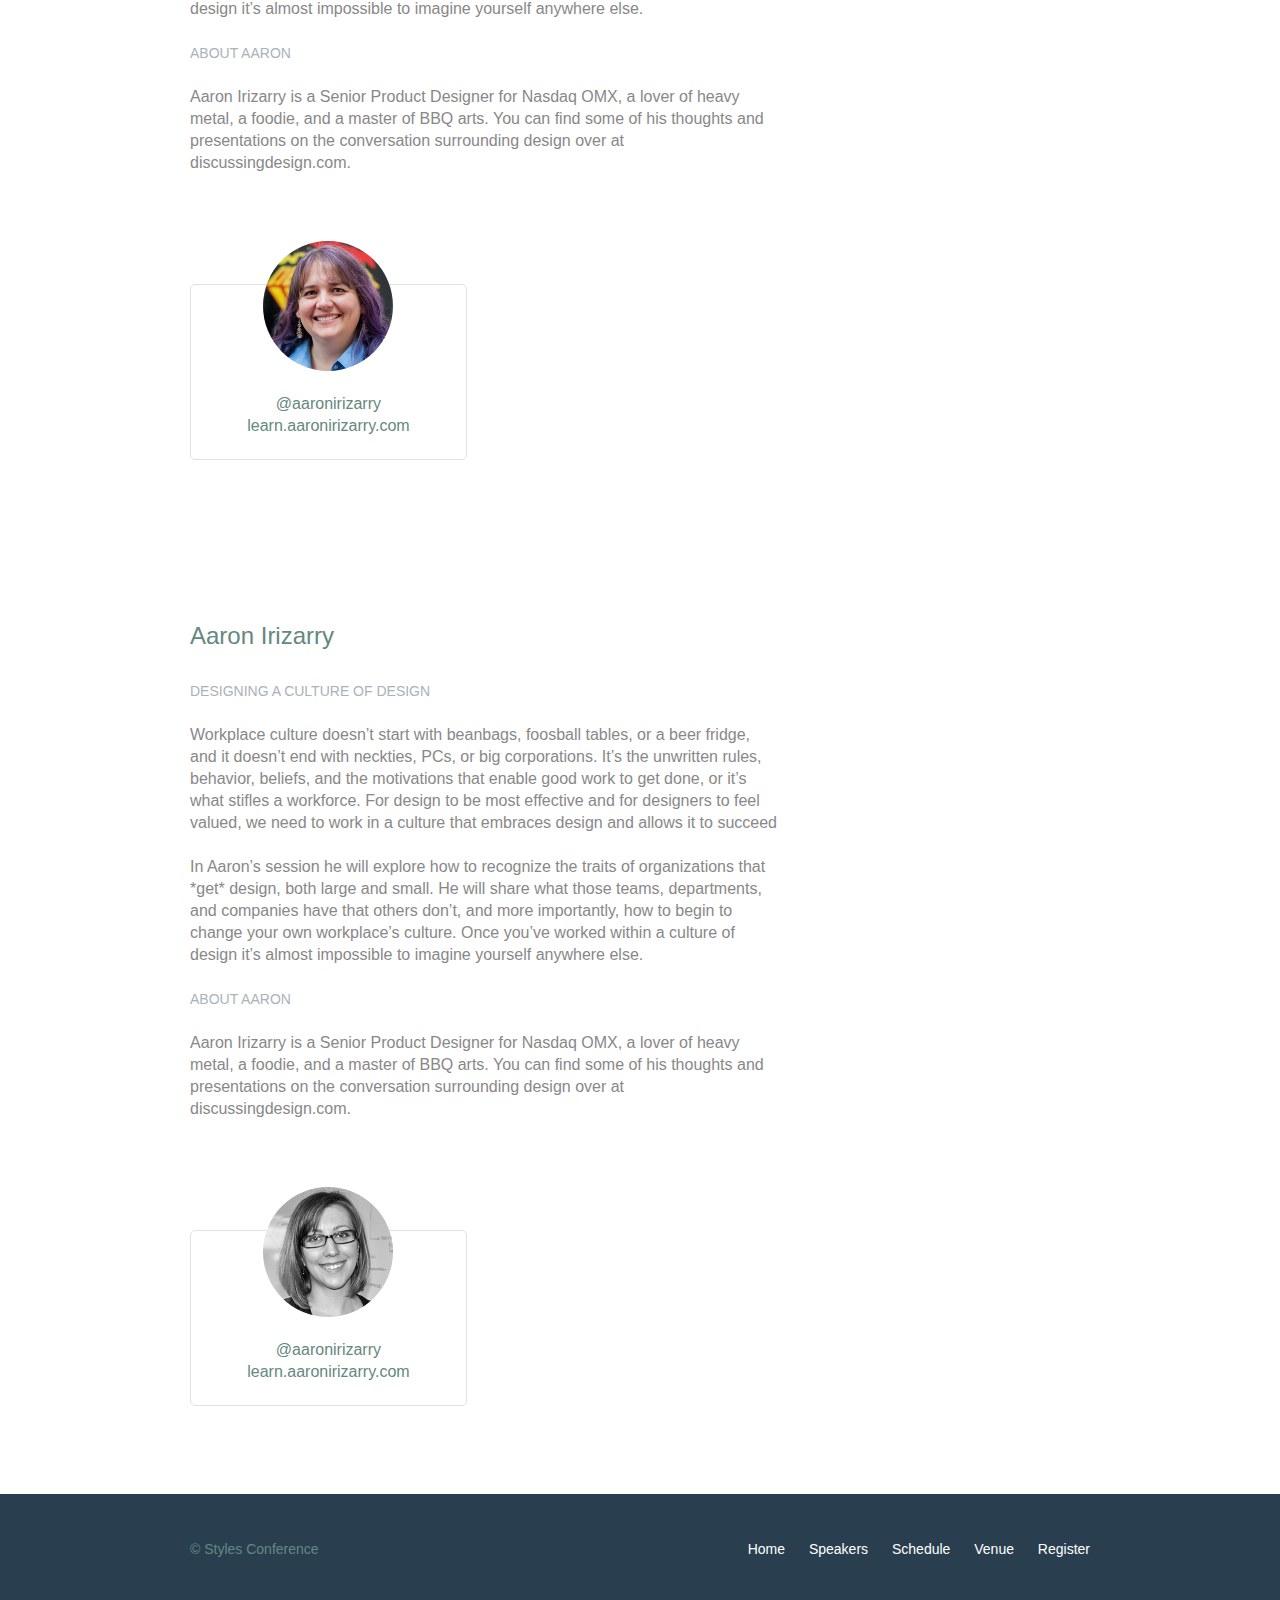
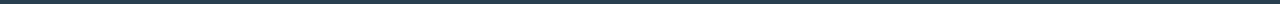
<file: speakers.html>
<!DOCTYPE html>
<html lang="en">
  <head>
    <meta charset="UTF-8" />
    <link rel="stylesheet" href="assets/stylesheets/main.css" />
    <title>Styles Conference</title>
  </head>
  <body>
    <header class="primary-header container group">
      <h1 class="logo">
        <a href="index.html"
          >Styles<br />
          Conference</a
        >
      </h1>
      <h3 class="tagline">August 24&ndash;26th &mdash; Chicago, IL</h3>
      <nav class="nav primary-nav">
        <ul>
          <li><a href="index.html">Home</a></li>
          <li><a href="speakers.html">Speakers</a></li>
          <li><a href="schedule.html">Schedule</a></li>
          <li><a href="venue.html">Venue</a></li>
          <li><a href="register.html">Register</a></li>
        </ul>
      </nav>
    </header>
    <section class="row-alt">
      <div class="lead container">
        <h1>Speakers</h1>
        <p>
          We're happy to welcome over twenty speakers to present on the
          industry's latest technologies. Prepare fo an inspiration
          extravaganza.
        </p>
      </div>
    </section>
    <section class="row">
      <div class="grid">
        <section class="speaker" id="aaron-irizarry">
          <div class="col-2-3">
            <h2>Aaron Irizarry</h2>
            <h5>DESIGNING A CULTURE OF DESIGN</h5>
            <p>
              Workplace culture doesn’t start with beanbags, foosball tables, or
              a beer fridge, and it doesn’t end with neckties, PCs, or big
              corporations. It’s the unwritten rules, behavior, beliefs, and the
              motivations that enable good work to get done, or it’s what
              stifles a workforce. For design to be most effective and for
              designers to feel valued, we need to work in a culture that
              embraces design and allows it to succeed
            </p>
            <p>
              In Aaron’s session he will explore how to recognize the traits of
              organizations that *get* design, both large and small. He will
              share what those teams, departments, and companies have that
              others don’t, and more importantly, how to begin to change your
              own workplace’s culture. Once you’ve worked within a culture of
              design it’s almost impossible to imagine yourself anywhere else.
            </p>
            <h5>ABOUT AARON</h5>
            <p>
              Aaron Irizarry is a Senior Product Designer for Nasdaq OMX, a
              lover of heavy metal, a foodie, and a master of BBQ arts. You can
              find some of his thoughts and presentations on the conversation
              surrounding design over at discussingdesign.com.
            </p>
          </div>
          <!--
          -->
          <aside class="col-1-3">
            <div class="speaker-info">
              <img
                src="assets/images/speakers/aaron-irizarry.jpg"
                alt="Shay Howe"
              />
              <ul>
                <li>
                  <a href="https://twitter.com/aaronirizarry">@aaronirizarry</a>
                </li>
                <li>
                  <a href="http://learn.aaronirizarry.com/"
                    >learn.aaronirizarry.com</a
                  >
                </li>
              </ul>
            </div>
          </aside>
        </section>
      </div>
    </section>
    <section class="row">
      <div class="grid">
        <section class="speaker" id="aaron-irizarry">
          <div class="col-2-3">
            <h2>Aaron Irizarry</h2>
            <h5>DESIGNING A CULTURE OF DESIGN</h5>
            <p>
              Workplace culture doesn’t start with beanbags, foosball tables, or
              a beer fridge, and it doesn’t end with neckties, PCs, or big
              corporations. It’s the unwritten rules, behavior, beliefs, and the
              motivations that enable good work to get done, or it’s what
              stifles a workforce. For design to be most effective and for
              designers to feel valued, we need to work in a culture that
              embraces design and allows it to succeed
            </p>
            <p>
              In Aaron’s session he will explore how to recognize the traits of
              organizations that *get* design, both large and small. He will
              share what those teams, departments, and companies have that
              others don’t, and more importantly, how to begin to change your
              own workplace’s culture. Once you’ve worked within a culture of
              design it’s almost impossible to imagine yourself anywhere else.
            </p>
            <h5>ABOUT AARON</h5>
            <p>
              Aaron Irizarry is a Senior Product Designer for Nasdaq OMX, a
              lover of heavy metal, a foodie, and a master of BBQ arts. You can
              find some of his thoughts and presentations on the conversation
              surrounding design over at discussingdesign.com.
            </p>
          </div>
          <!--
          -->
          <aside class="col-1-3">
            <div class="speaker-info">
              <img
                src="assets/images/speakers/adam-connor.jpg"
                alt="Shay Howe"
              />
              <ul>
                <li>
                  <a href="https://twitter.com/aaronirizarry">@aaronirizarry</a>
                </li>
                <li>
                  <a href="http://learn.aaronirizarry.com/"
                    >learn.aaronirizarry.com</a
                  >
                </li>
              </ul>
            </div>
          </aside>
        </section>
      </div>
    </section>
    <section class="row">
      <div class="grid">
        <section class="speaker" id="aaron-irizarry">
          <div class="col-2-3">
            <h2>Aaron Irizarry</h2>
            <h5>DESIGNING A CULTURE OF DESIGN</h5>
            <p>
              Workplace culture doesn’t start with beanbags, foosball tables, or
              a beer fridge, and it doesn’t end with neckties, PCs, or big
              corporations. It’s the unwritten rules, behavior, beliefs, and the
              motivations that enable good work to get done, or it’s what
              stifles a workforce. For design to be most effective and for
              designers to feel valued, we need to work in a culture that
              embraces design and allows it to succeed
            </p>
            <p>
              In Aaron’s session he will explore how to recognize the traits of
              organizations that *get* design, both large and small. He will
              share what those teams, departments, and companies have that
              others don’t, and more importantly, how to begin to change your
              own workplace’s culture. Once you’ve worked within a culture of
              design it’s almost impossible to imagine yourself anywhere else.
            </p>
            <h5>ABOUT AARON</h5>
            <p>
              Aaron Irizarry is a Senior Product Designer for Nasdaq OMX, a
              lover of heavy metal, a foodie, and a master of BBQ arts. You can
              find some of his thoughts and presentations on the conversation
              surrounding design over at discussingdesign.com.
            </p>
          </div>
          <!--
          -->
          <aside class="col-1-3">
            <div class="speaker-info">
              <img src="assets/images/speakers/aj-self.jpg" alt="Shay Howe" />
              <ul>
                <li>
                  <a href="https://twitter.com/aaronirizarry">@aaronirizarry</a>
                </li>
                <li>
                  <a href="http://learn.aaronirizarry.com/"
                    >learn.aaronirizarry.com</a
                  >
                </li>
              </ul>
            </div>
          </aside>
        </section>
      </div>
    </section>
    <section class="row">
      <div class="grid">
        <section class="speaker" id="aaron-irizarry">
          <div class="col-2-3">
            <h2>Aaron Irizarry</h2>
            <h5>DESIGNING A CULTURE OF DESIGN</h5>
            <p>
              Workplace culture doesn’t start with beanbags, foosball tables, or
              a beer fridge, and it doesn’t end with neckties, PCs, or big
              corporations. It’s the unwritten rules, behavior, beliefs, and the
              motivations that enable good work to get done, or it’s what
              stifles a workforce. For design to be most effective and for
              designers to feel valued, we need to work in a culture that
              embraces design and allows it to succeed
            </p>
            <p>
              In Aaron’s session he will explore how to recognize the traits of
              organizations that *get* design, both large and small. He will
              share what those teams, departments, and companies have that
              others don’t, and more importantly, how to begin to change your
              own workplace’s culture. Once you’ve worked within a culture of
              design it’s almost impossible to imagine yourself anywhere else.
            </p>
            <h5>ABOUT AARON</h5>
            <p>
              Aaron Irizarry is a Senior Product Designer for Nasdaq OMX, a
              lover of heavy metal, a foodie, and a master of BBQ arts. You can
              find some of his thoughts and presentations on the conversation
              surrounding design over at discussingdesign.com.
            </p>
          </div>
          <!--
          -->
          <aside class="col-1-3">
            <div class="speaker-info">
              <img
                src="assets/images/speakers/arman-ghosh.jpg"
                alt="Shay Howe"
              />
              <ul>
                <li>
                  <a href="https://twitter.com/aaronirizarry">@aaronirizarry</a>
                </li>
                <li>
                  <a href="http://learn.aaronirizarry.com/"
                    >learn.aaronirizarry.com</a
                  >
                </li>
              </ul>
            </div>
          </aside>
        </section>
      </div>
    </section>
    <section class="row">
      <div class="grid">
        <section class="speaker" id="aaron-irizarry">
          <div class="col-2-3">
            <h2>Aaron Irizarry</h2>
            <h5>DESIGNING A CULTURE OF DESIGN</h5>
            <p>
              Workplace culture doesn’t start with beanbags, foosball tables, or
              a beer fridge, and it doesn’t end with neckties, PCs, or big
              corporations. It’s the unwritten rules, behavior, beliefs, and the
              motivations that enable good work to get done, or it’s what
              stifles a workforce. For design to be most effective and for
              designers to feel valued, we need to work in a culture that
              embraces design and allows it to succeed
            </p>
            <p>
              In Aaron’s session he will explore how to recognize the traits of
              organizations that *get* design, both large and small. He will
              share what those teams, departments, and companies have that
              others don’t, and more importantly, how to begin to change your
              own workplace’s culture. Once you’ve worked within a culture of
              design it’s almost impossible to imagine yourself anywhere else.
            </p>
            <h5>ABOUT AARON</h5>
            <p>
              Aaron Irizarry is a Senior Product Designer for Nasdaq OMX, a
              lover of heavy metal, a foodie, and a master of BBQ arts. You can
              find some of his thoughts and presentations on the conversation
              surrounding design over at discussingdesign.com.
            </p>
          </div>
          <!--
          -->
          <aside class="col-1-3">
            <div class="speaker-info">
              <img
                src="assets/images/speakers/bermon-painter.jpg"
                alt="Shay Howe"
              />
              <ul>
                <li>
                  <a href="https://twitter.com/aaronirizarry">@aaronirizarry</a>
                </li>
                <li>
                  <a href="http://learn.aaronirizarry.com/"
                    >learn.aaronirizarry.com</a
                  >
                </li>
              </ul>
            </div>
          </aside>
        </section>
      </div>
    </section>
    <section class="row">
      <div class="grid">
        <section class="speaker" id="aaron-irizarry">
          <div class="col-2-3">
            <h2>Aaron Irizarry</h2>
            <h5>DESIGNING A CULTURE OF DESIGN</h5>
            <p>
              Workplace culture doesn’t start with beanbags, foosball tables, or
              a beer fridge, and it doesn’t end with neckties, PCs, or big
              corporations. It’s the unwritten rules, behavior, beliefs, and the
              motivations that enable good work to get done, or it’s what
              stifles a workforce. For design to be most effective and for
              designers to feel valued, we need to work in a culture that
              embraces design and allows it to succeed
            </p>
            <p>
              In Aaron’s session he will explore how to recognize the traits of
              organizations that *get* design, both large and small. He will
              share what those teams, departments, and companies have that
              others don’t, and more importantly, how to begin to change your
              own workplace’s culture. Once you’ve worked within a culture of
              design it’s almost impossible to imagine yourself anywhere else.
            </p>
            <h5>ABOUT AARON</h5>
            <p>
              Aaron Irizarry is a Senior Product Designer for Nasdaq OMX, a
              lover of heavy metal, a foodie, and a master of BBQ arts. You can
              find some of his thoughts and presentations on the conversation
              surrounding design over at discussingdesign.com.
            </p>
          </div>
          <!--
          -->
          <aside class="col-1-3">
            <div class="speaker-info">
              <img
                src="assets/images/speakers/candi-lemoine.jpg"
                alt="Shay Howe"
              />
              <ul>
                <li>
                  <a href="https://twitter.com/aaronirizarry">@aaronirizarry</a>
                </li>
                <li>
                  <a href="http://learn.aaronirizarry.com/"
                    >learn.aaronirizarry.com</a
                  >
                </li>
              </ul>
            </div>
          </aside>
        </section>
      </div>
    </section>
    <section class="row">
      <div class="grid">
        <section class="speaker" id="aaron-irizarry">
          <div class="col-2-3">
            <h2>Aaron Irizarry</h2>
            <h5>DESIGNING A CULTURE OF DESIGN</h5>
            <p>
              Workplace culture doesn’t start with beanbags, foosball tables, or
              a beer fridge, and it doesn’t end with neckties, PCs, or big
              corporations. It’s the unwritten rules, behavior, beliefs, and the
              motivations that enable good work to get done, or it’s what
              stifles a workforce. For design to be most effective and for
              designers to feel valued, we need to work in a culture that
              embraces design and allows it to succeed
            </p>
            <p>
              In Aaron’s session he will explore how to recognize the traits of
              organizations that *get* design, both large and small. He will
              share what those teams, departments, and companies have that
              others don’t, and more importantly, how to begin to change your
              own workplace’s culture. Once you’ve worked within a culture of
              design it’s almost impossible to imagine yourself anywhere else.
            </p>
            <h5>ABOUT AARON</h5>
            <p>
              Aaron Irizarry is a Senior Product Designer for Nasdaq OMX, a
              lover of heavy metal, a foodie, and a master of BBQ arts. You can
              find some of his thoughts and presentations on the conversation
              surrounding design over at discussingdesign.com.
            </p>
          </div>
          <!--
          -->
          <aside class="col-1-3">
            <div class="speaker-info">
              <img
                src="assets/images/speakers/brad-smith.jpg"
                alt="Shay Howe"
              />
              <ul>
                <li>
                  <a href="https://twitter.com/aaronirizarry">@aaronirizarry</a>
                </li>
                <li>
                  <a href="http://learn.aaronirizarry.com/"
                    >learn.aaronirizarry.com</a
                  >
                </li>
              </ul>
            </div>
          </aside>
        </section>
      </div>
    </section>
    <section class="row">
      <div class="grid">
        <section class="speaker" id="aaron-irizarry">
          <div class="col-2-3">
            <h2>Aaron Irizarry</h2>
            <h5>DESIGNING A CULTURE OF DESIGN</h5>
            <p>
              Workplace culture doesn’t start with beanbags, foosball tables, or
              a beer fridge, and it doesn’t end with neckties, PCs, or big
              corporations. It’s the unwritten rules, behavior, beliefs, and the
              motivations that enable good work to get done, or it’s what
              stifles a workforce. For design to be most effective and for
              designers to feel valued, we need to work in a culture that
              embraces design and allows it to succeed
            </p>
            <p>
              In Aaron’s session he will explore how to recognize the traits of
              organizations that *get* design, both large and small. He will
              share what those teams, departments, and companies have that
              others don’t, and more importantly, how to begin to change your
              own workplace’s culture. Once you’ve worked within a culture of
              design it’s almost impossible to imagine yourself anywhere else.
            </p>
            <h5>ABOUT AARON</h5>
            <p>
              Aaron Irizarry is a Senior Product Designer for Nasdaq OMX, a
              lover of heavy metal, a foodie, and a master of BBQ arts. You can
              find some of his thoughts and presentations on the conversation
              surrounding design over at discussingdesign.com.
            </p>
          </div>
          <!--
          -->
          <aside class="col-1-3">
            <div class="speaker-info">
              <img src="assets/images/speakers/jen-myers.jpg" alt="Shay Howe" />
              <ul>
                <li>
                  <a href="https://twitter.com/aaronirizarry">@aaronirizarry</a>
                </li>
                <li>
                  <a href="http://learn.aaronirizarry.com/"
                    >learn.aaronirizarry.com</a
                  >
                </li>
              </ul>
            </div>
          </aside>
        </section>
      </div>
    </section>
    <section class="row">
      <div class="grid">
        <section class="speaker" id="aaron-irizarry">
          <div class="col-2-3">
            <h2>Aaron Irizarry</h2>
            <h5>DESIGNING A CULTURE OF DESIGN</h5>
            <p>
              Workplace culture doesn’t start with beanbags, foosball tables, or
              a beer fridge, and it doesn’t end with neckties, PCs, or big
              corporations. It’s the unwritten rules, behavior, beliefs, and the
              motivations that enable good work to get done, or it’s what
              stifles a workforce. For design to be most effective and for
              designers to feel valued, we need to work in a culture that
              embraces design and allows it to succeed
            </p>
            <p>
              In Aaron’s session he will explore how to recognize the traits of
              organizations that *get* design, both large and small. He will
              share what those teams, departments, and companies have that
              others don’t, and more importantly, how to begin to change your
              own workplace’s culture. Once you’ve worked within a culture of
              design it’s almost impossible to imagine yourself anywhere else.
            </p>
            <h5>ABOUT AARON</h5>
            <p>
              Aaron Irizarry is a Senior Product Designer for Nasdaq OMX, a
              lover of heavy metal, a foodie, and a master of BBQ arts. You can
              find some of his thoughts and presentations on the conversation
              surrounding design over at discussingdesign.com.
            </p>
          </div>
          <!--
          -->
          <aside class="col-1-3">
            <div class="speaker-info">
              <img
                src="assets/images/speakers/jenn-downs.jpg"
                alt="Shay Howe"
              />
              <ul>
                <li>
                  <a href="https://twitter.com/aaronirizarry">@aaronirizarry</a>
                </li>
                <li>
                  <a href="http://learn.aaronirizarry.com/"
                    >learn.aaronirizarry.com</a
                  >
                </li>
              </ul>
            </div>
          </aside>
        </section>
      </div>
    </section>
    <section class="row">
      <div class="grid">
        <section class="speaker" id="aaron-irizarry">
          <div class="col-2-3">
            <h2>Aaron Irizarry</h2>
            <h5>DESIGNING A CULTURE OF DESIGN</h5>
            <p>
              Workplace culture doesn’t start with beanbags, foosball tables, or
              a beer fridge, and it doesn’t end with neckties, PCs, or big
              corporations. It’s the unwritten rules, behavior, beliefs, and the
              motivations that enable good work to get done, or it’s what
              stifles a workforce. For design to be most effective and for
              designers to feel valued, we need to work in a culture that
              embraces design and allows it to succeed
            </p>
            <p>
              In Aaron’s session he will explore how to recognize the traits of
              organizations that *get* design, both large and small. He will
              share what those teams, departments, and companies have that
              others don’t, and more importantly, how to begin to change your
              own workplace’s culture. Once you’ve worked within a culture of
              design it’s almost impossible to imagine yourself anywhere else.
            </p>
            <h5>ABOUT AARON</h5>
            <p>
              Aaron Irizarry is a Senior Product Designer for Nasdaq OMX, a
              lover of heavy metal, a foodie, and a master of BBQ arts. You can
              find some of his thoughts and presentations on the conversation
              surrounding design over at discussingdesign.com.
            </p>
          </div>
          <!--
          -->
          <aside class="col-1-3">
            <div class="speaker-info">
              <img
                src="assets/images/speakers/estelle-weyl.jpg"
                alt="Shay Howe"
              />
              <ul>
                <li>
                  <a href="https://twitter.com/aaronirizarry">@aaronirizarry</a>
                </li>
                <li>
                  <a href="http://learn.aaronirizarry.com/"
                    >learn.aaronirizarry.com</a
                  >
                </li>
              </ul>
            </div>
          </aside>
        </section>
      </div>
    </section>
    <section class="row">
      <div class="grid">
        <section class="speaker" id="aaron-irizarry">
          <div class="col-2-3">
            <h2>Aaron Irizarry</h2>
            <h5>DESIGNING A CULTURE OF DESIGN</h5>
            <p>
              Workplace culture doesn’t start with beanbags, foosball tables, or
              a beer fridge, and it doesn’t end with neckties, PCs, or big
              corporations. It’s the unwritten rules, behavior, beliefs, and the
              motivations that enable good work to get done, or it’s what
              stifles a workforce. For design to be most effective and for
              designers to feel valued, we need to work in a culture that
              embraces design and allows it to succeed
            </p>
            <p>
              In Aaron’s session he will explore how to recognize the traits of
              organizations that *get* design, both large and small. He will
              share what those teams, departments, and companies have that
              others don’t, and more importantly, how to begin to change your
              own workplace’s culture. Once you’ve worked within a culture of
              design it’s almost impossible to imagine yourself anywhere else.
            </p>
            <h5>ABOUT AARON</h5>
            <p>
              Aaron Irizarry is a Senior Product Designer for Nasdaq OMX, a
              lover of heavy metal, a foodie, and a master of BBQ arts. You can
              find some of his thoughts and presentations on the conversation
              surrounding design over at discussingdesign.com.
            </p>
          </div>
          <!--
          -->
          <aside class="col-1-3">
            <div class="speaker-info">
              <img
                src="assets/images/speakers/maya-bruck.jpg"
                alt="Shay Howe"
              />
              <ul>
                <li>
                  <a href="https://twitter.com/aaronirizarry">@aaronirizarry</a>
                </li>
                <li>
                  <a href="http://learn.aaronirizarry.com/"
                    >learn.aaronirizarry.com</a
                  >
                </li>
              </ul>
            </div>
          </aside>
        </section>
      </div>
    </section>
    <section class="row">
      <div class="grid">
        <section class="speaker" id="aaron-irizarry">
          <div class="col-2-3">
            <h2>Aaron Irizarry</h2>
            <h5>DESIGNING A CULTURE OF DESIGN</h5>
            <p>
              Workplace culture doesn’t start with beanbags, foosball tables, or
              a beer fridge, and it doesn’t end with neckties, PCs, or big
              corporations. It’s the unwritten rules, behavior, beliefs, and the
              motivations that enable good work to get done, or it’s what
              stifles a workforce. For design to be most effective and for
              designers to feel valued, we need to work in a culture that
              embraces design and allows it to succeed
            </p>
            <p>
              In Aaron’s session he will explore how to recognize the traits of
              organizations that *get* design, both large and small. He will
              share what those teams, departments, and companies have that
              others don’t, and more importantly, how to begin to change your
              own workplace’s culture. Once you’ve worked within a culture of
              design it’s almost impossible to imagine yourself anywhere else.
            </p>
            <h5>ABOUT AARON</h5>
            <p>
              Aaron Irizarry is a Senior Product Designer for Nasdaq OMX, a
              lover of heavy metal, a foodie, and a master of BBQ arts. You can
              find some of his thoughts and presentations on the conversation
              surrounding design over at discussingdesign.com.
            </p>
          </div>
          <!--
          -->
          <aside class="col-1-3">
            <div class="speaker-info">
              <img
                src="assets/images/speakers/jennifer-jones.jpg"
                alt="Shay Howe"
              />
              <ul>
                <li>
                  <a href="https://twitter.com/aaronirizarry">@aaronirizarry</a>
                </li>
                <li>
                  <a href="http://learn.aaronirizarry.com/"
                    >learn.aaronirizarry.com</a
                  >
                </li>
              </ul>
            </div>
          </aside>
        </section>
      </div>
    </section>
    <section class="row">
      <div class="grid">
        <section class="speaker" id="aaron-irizarry">
          <div class="col-2-3">
            <h2>Aaron Irizarry</h2>
            <h5>DESIGNING A CULTURE OF DESIGN</h5>
            <p>
              Workplace culture doesn’t start with beanbags, foosball tables, or
              a beer fridge, and it doesn’t end with neckties, PCs, or big
              corporations. It’s the unwritten rules, behavior, beliefs, and the
              motivations that enable good work to get done, or it’s what
              stifles a workforce. For design to be most effective and for
              designers to feel valued, we need to work in a culture that
              embraces design and allows it to succeed
            </p>
            <p>
              In Aaron’s session he will explore how to recognize the traits of
              organizations that *get* design, both large and small. He will
              share what those teams, departments, and companies have that
              others don’t, and more importantly, how to begin to change your
              own workplace’s culture. Once you’ve worked within a culture of
              design it’s almost impossible to imagine yourself anywhere else.
            </p>
            <h5>ABOUT AARON</h5>
            <p>
              Aaron Irizarry is a Senior Product Designer for Nasdaq OMX, a
              lover of heavy metal, a foodie, and a master of BBQ arts. You can
              find some of his thoughts and presentations on the conversation
              surrounding design over at discussingdesign.com.
            </p>
          </div>
          <!--
          -->
          <aside class="col-1-3">
            <div class="speaker-info">
              <img
                src="assets/images/speakers/erica-decker.jpg"
                alt="Shay Howe"
              />
              <ul>
                <li>
                  <a href="https://twitter.com/aaronirizarry">@aaronirizarry</a>
                </li>
                <li>
                  <a href="http://learn.aaronirizarry.com/"
                    >learn.aaronirizarry.com</a
                  >
                </li>
              </ul>
            </div>
          </aside>
        </section>
      </div>
    </section>
    <footer class="primary-footer group container">
      <small>&copy; Styles Conference</small>
      <nav class="nav">
        <ul>
          <li><a href="index.html">Home</a></li>
          <li><a href="speakers.html">Speakers</a></li>
          <li><a href="schedule.html">Schedule</a></li>
          <li><a href="venue.html">Venue</a></li>
          <li><a href="register.html">Register</a></li>
        </ul>
      </nav>
    </footer>
  </body>
</html>
</file>
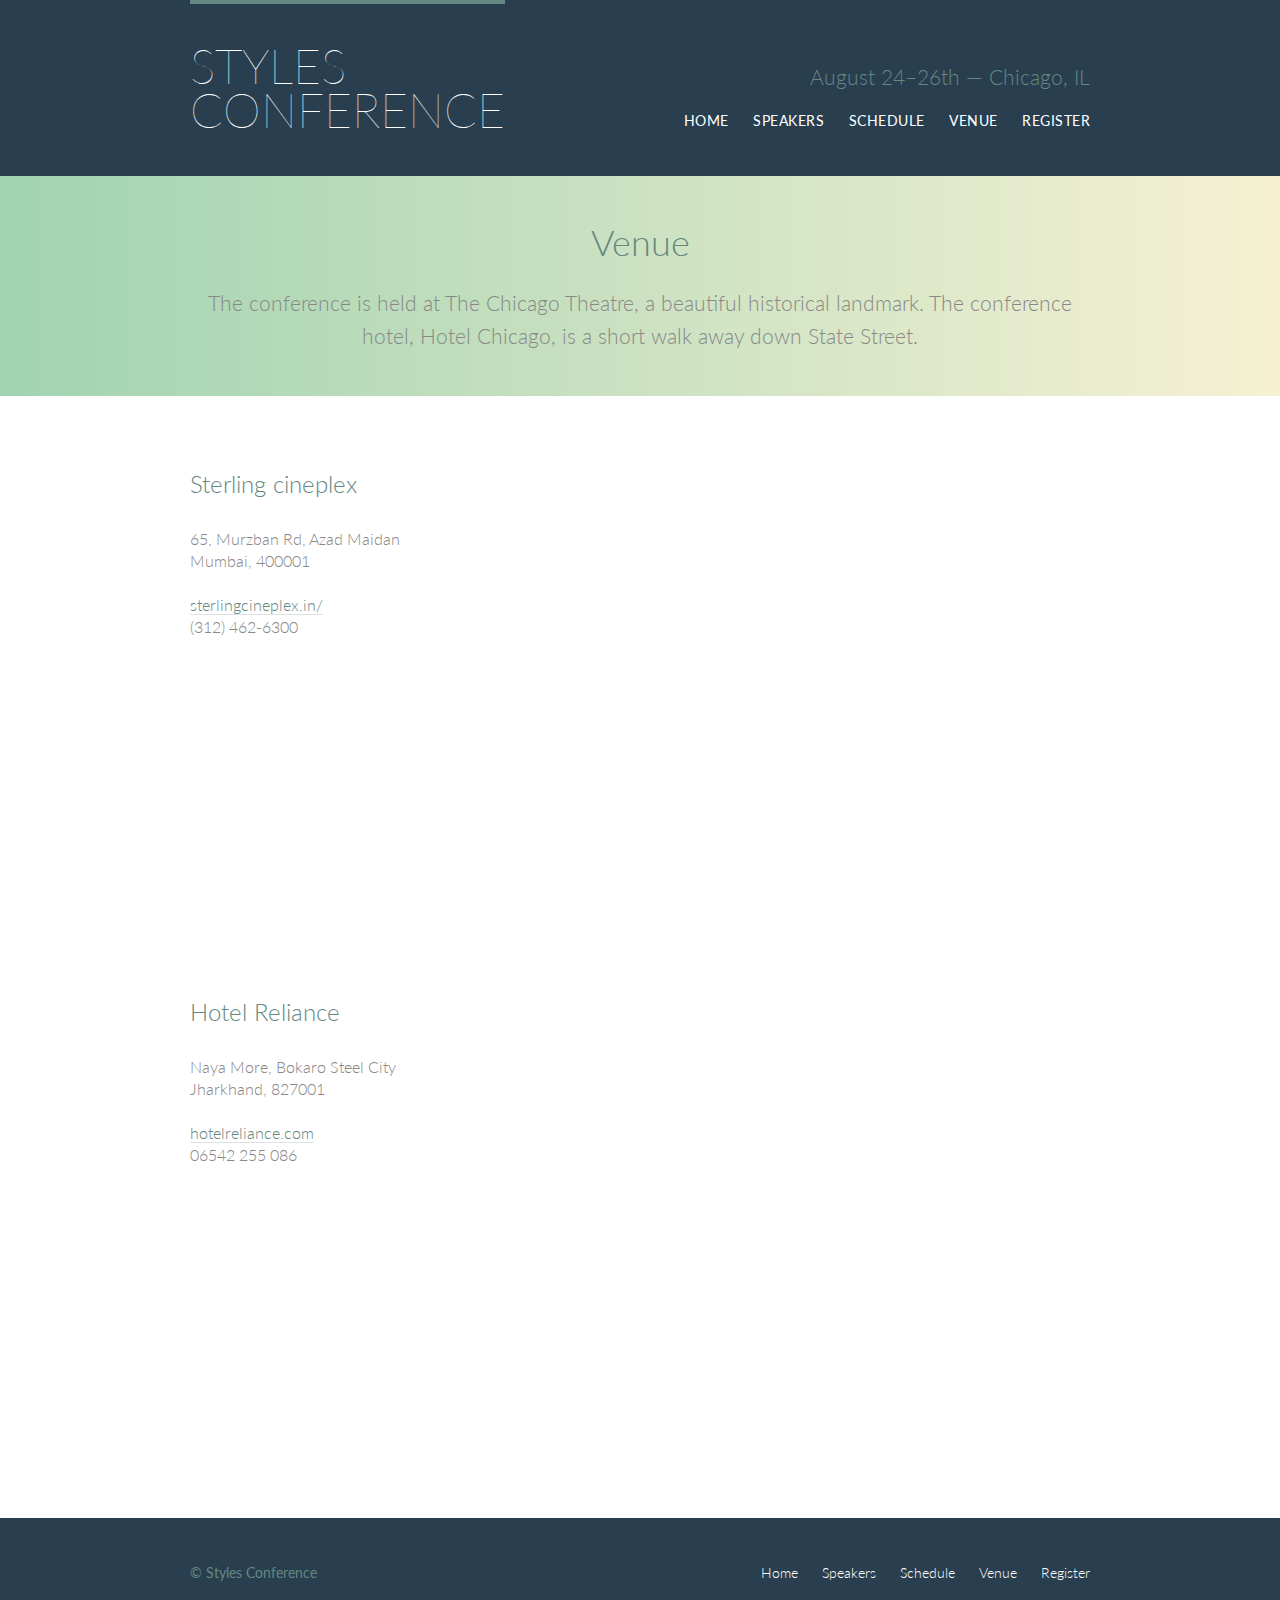
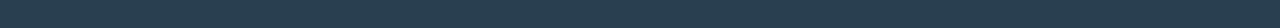
<file: venue.html>
<!DOCTYPE html>
<html lang="en">
  <head>
    <meta charset="utf-8" />
    <title>Venue - Styles Conference</title>
    <link rel="stylesheet" href="assets/stylesheets/main.css" />
    <link
      rel="stylesheet"
      href="http://fonts.googleapis.com/css?family=Lato:100,300,400"
    />
  </head>
  <body>
    <header class="primary-header container group">
      <h1 class="logo">
        <a href="index.html"
          >Styles <br />
          Conference</a
        >
      </h1>
      <h3 class="tagline">August 24&ndash;26th &mdash; Chicago, IL</h3>
      <nav class="nav primary-nav">
        <ul>
          <li><a href="index.html">Home</a></li>
          <li><a href="speakers.html">Speakers</a></li>
          <li><a href="schedule.html">Schedule</a></li>
          <li><a href="venue.html">Venue</a></li>
          <li><a href="register.html">Register</a></li>
        </ul>
      </nav>
    </header>
    <section class="row-alt">
      <div class="lead container">
        <h1>Venue</h1>
        <p>
          The conference is held at The Chicago Theatre, a beautiful historical
          landmark. The conference hotel, Hotel Chicago, is a short walk away
          down State Street.
        </p>
      </div>
    </section>
    <section class="row">
      <div class="grid">
        <section class="venue-theatre">
          <div class="col-1-3">
            <h2>Sterling cineplex</h2>
            <p>
              65, Murzban Rd, Azad Maidan <br />
              Mumbai, 400001
            </p>
            <p>
              <a href="https://www.https://www.sterlingcineplex.in//"
                >sterlingcineplex.in/</a
              >
              <br />
              (312) 462-6300
            </p>
          </div>
          <iframe
            class="venue-map col-2-3"
            src="https://www.google.com/maps/embed?pb=!1m18!1m12!1m3!1d3773.842302599062!2d72.8308685144037!3d18.938373061206587!2m3!1f0!2f0!3f0!3m2!1i1024!2i768!4f13.1!3m3!1m2!1s0x3be7ce200b248425%3A0xc246faa303ec2478!2sSterling%20Cineplex!5e0!3m2!1sen!2sin!4v1591230044563!5m2!1sen!2sin"
            width="600"
            height="264px"
            frameborder="0"
            style="border: 0;"
            allowfullscreen=""
            aria-hidden="false"
            tabindex="0"
          ></iframe>
        </section>
        <section class="venue-hotel">
          <div class="col-1-3">
            <h2>Hotel Reliance</h2>
            <p>
              Naya More, Bokaro Steel City<br />
              Jharkhand, 827001
            </p>
            <p>
              <a href="http://www.hotelreliance.com/">hotelreliance.com</a>
              <br />
              06542 255 086
            </p>
          </div>
          <iframe
            class="venue-map col-2-3"
            src="https://www.google.com/maps/embed?pb=!1m18!1m12!1m3!1d3654.740205503915!2d86.13175810000003!3d23.649473200000003!2m3!1f0!2f0!3f0!3m2!1i1024!2i768!4f13.1!3m3!1m2!1s0x39f4230bd48aee87%3A0x25d4752f2b3d01ad!2sHotel%20Reliance!5e0!3m2!1sen!2sin!4v1591230478016!5m2!1sen!2sin"
            width="600"
            height="264px"
            frameborder="0"
            style="border: 0;"
            allowfullscreen=""
            aria-hidden="false"
            tabindex="0"
          ></iframe>
        </section>
      </div>
    </section>
    <footer class="primary-footer container group">
      <small>&copy; Styles Conference</small>
      <nav class="nav">
        <ul>
          <li><a href="index.html">Home</a></li>
          <li><a href="speakers.html">Speakers</a></li>
          <li><a href="schedule.html">Schedule</a></li>
          <li><a href="venue.html">Venue</a></li>
          <li><a href="register.html">Register</a></li>
        </ul>
      </nav>
    </footer>
  </body>
</html>
</file>
<file: assets/stylesheets/main.css>
html,
body,
div,
span,
applet,
object,
iframe,
h1,
h2,
h3,
h4,
h5,
h6,
p,
blockquote,
pre,
a,
abbr,
acronym,
address,
big,
cite,
code,
del,
dfn,
em,
img,
ins,
kbd,
q,
s,
samp,
small,
strike,
strong,
sub,
sup,
tt,
var,
b,
u,
i,
center,
dl,
dt,
dd,
ol,
ul,
li,
fieldset,
form,
label,
legend,
table,
caption,
tbody,
tfoot,
thead,
tr,
th,
td,
article,
aside,
canvas,
details,
embed,
figure,
figcaption,
footer,
header,
hgroup,
menu,
nav,
output,
ruby,
section,
summary,
time,
mark,
audio,
video {
  margin: 0;
  padding: 0;
  border: 0;
  font-size: 100%;
  font: inherit;
  vertical-align: baseline;
}
/* HTML5 display-role reset for older browsers */
article,
aside,
details,
figcaption,
figure,
footer,
header,
hgroup,
menu,
nav,
section {
  display: block;
}
body {
  line-height: 1;
}
ol,
ul {
  list-style: none;
}
blockquote,
q {
  quotes: none;
}
blockquote:before,
blockquote:after,
q:before,
q:after {
  content: '';
  content: none;
}
table {
  border-collapse: collapse;
  border-spacing: 0;
}

/* Custom styles */

body {
  background: #293f50;
  color: #888;
  font: 300 16px/22px 'Lato', 'Open Sans', 'Helvetica Neue', Helvetica, Arial,
    sans-serif;
}
h1,
h2,
h3,
h4 {
  color: #648880;
}
h1 {
  font-size: 36px;
  line-height: 44px;
}
h2 {
  font-size: 24px;
  line-height: 44px;
}
h3 {
  font-size: 21px;
}
h4 {
  font-size: 18px;
}
h5 {
  color: #a9b2b9;
  font-size: 14px;
  font-weight: 400;
  text-transform: uppercase;
}
strong {
  font-weight: 400;
}
cite,
em {
  font-style: italic;
}
.primary-header a,
.primary-footer a {
  color: #fff;
}
.primary-header a:hover,
.primary-footer a:hover {
  color: #648880;
}

/* Grid */

*,
*:before,
*:after {
  -webkit-box-sizing: border-box;
  -moz-box-sizing: border-box;
  box-sizing: border-box;
}
.container {
  width: 960px;
  padding: 0 30px;
  margin: 0 auto;
}
.col-1-3 {
  width: 33%;
}
.col-2-3 {
  width: 66.66%;
}
.col-1-3,
.col-2-3 {
  display: inline-block;
  vertical-align: top;
}
.grid,
.col-1-3,
.col-2-3 {
  padding-left: 15px;
  padding-right: 15px;
}
.container,
.grid {
  margin: 0 auto;
  width: 960px;
}
.container {
  padding-left: 30px;
  padding-right: 30px;
}
.teaser h3:hover {
  color: #a9b2b9;
}

/* Clearfix */

.group:before,
.group:after {
  content: '';
  display: table;
}
.group:after {
  clear: both;
}
.group {
  clear: both;
  *zoom: 1;
}

/* Rows */

.row {
  background: #fff;
  padding: 66px 0 44px 0;
}
.row,
.row-alt {
  min-width: 960px;
}
.row-alt {
  background: #cbe2c1;
  background: -webkit-linear-gradient(to right, #a1d3b0, #f6f1d3);
  background: -moz-linear-gradient(to right, #a1d3b0, #f6f1d3);
  background: linear-gradient(to right, #a1d3b0, #f6f1d3);
  padding: 44px 0 22px 0;
}

/* Typography */

h1,
h2,
h3,
h4,
h5,
p {
  margin-bottom: 22px;
}

/* Buttons */

.btn {
  border-radius: 5px;
  color: #fff;
  cursor: pointer;
  display: inline-block;
  font-weight: 400;
  letter-spacing: 0.5px;
  margin: 0;
  text-transform: uppercase;
}
.btn-alt {
  border: 1px solid #fff;
  padding: 10px 30px;
  transition: 0.5s;
}
.btn-alt:hover {
  background: #fff;
  color: #648880;
}
a[data-tool-type]::after {
  content: 'Click to register!';
  color: rgb(145, 55, 55);
  position: absolute;
  bottom: 67.5%;
  left: 5%;
  transform: scale(0);
  transition: transform ease-out 150ms;
}
a[data-tool-type]:hover::after {
  transform: scale(1);
}
a {
  color: red;
  text-decoration: none;
}

/* Home */

.hero {
  color: #fff;
  line-height: 44px;
  padding: 22px 80px 66px 80px;
  text-align: center;
}
.hero h2 {
  font-size: 36px;
}
.hero p {
  font-size: 24px;
  font-weight: 100;
}
.teaser img {
  border-radius: 5px;
  display: block;
  margin-bottom: 22px;
  max-width: 100%;
}
.speaker-info img {
  border-radius: 50%;
  height: 130px;
  margin: -66px 0 22px 0;
  vertical-align: top;
}

/* Primary header */

.logo {
  border-top: 4px solid #648880;
  padding: 40px 0 22px 0;
  font-size: 48px;
  line-height: 44px;
  float: left;
  font-weight: 100;
  text-transform: uppercase;
}
.tagline {
  margin: 66px 0 22px 0;
  text-align: right;
}
.primary-nav {
  font-size: 14px;
  font-weight: 400;
  letter-spacing: 0.5px;
  text-transform: uppercase;
}

/* Primary footer */

.primary-footer {
  color: #648880;
  font-size: 14px;
  padding-bottom: 44px;
  padding-top: 44px;
}
.primary-footer small {
  float: left;
  font-weight: 400;
}

/* Links */

a {
  color: #648880;
  text-decoration: none;
}
a:hover {
  color: #a9b2b9;
}
p a {
  border-bottom: 1px solid #dfe2e5;
}

/* Navigation */

.nav {
  text-align: right;
}
.nav li {
  display: inline-block;
  margin: 0 10px;
  vertical-align: top;
}
.nav li:last-child {
  margin-right: 0;
}

/* Lead */

.lead {
  text-align: center;
}
.lead p {
  font-size: 21px;
  line-height: 33px;
}

/* Speakers */

.speaker-info {
  border: 1px solid #dfe2e5;
  border-radius: 5px;
  margin-top: 88px;
  padding: 22px;
  text-align: center;
}
.speaker {
  margin-bottom: 44px;
}

/* Venue */

.venue-theatre {
  margin-bottom: 66px;
}
.venue-hotel {
  margin-bottom: 22px;
}

/* Register */

.why-attend {
  list-style: square;
  margin: 0 0 22px 30px;
}
form {
  margin-bottom: 22px;
}
input,
select,
textarea {
  font: 300 16px/22px 'Lato', 'Open Sans', 'Helvetica Neue', Helvetica, Arial,
    sans-serif;
}
.register-group label {
  color: #648880;
  cursor: pointer;
  font-weight: 400;
}
.register-group input,
.register-group select,
.register-group textarea {
  border: 1px solid #c6c9cc;
  border-radius: 5px;
  color: #888;
  display: block;
  margin: 5px 0 27px 0;
  padding: 5px 8px;
}
.register-group input,
.register-group textarea {
  width: 100%;
}
.register-group select {
  height: 34px;
  width: 60px;
}
.register-group textarea {
  height: 78px;
}
.btn-default {
  border: 0;
  background: #648880;
  padding: 11px 30px;
  font-size: 14px;
}
.btn-default:hover {
  background: #77a198;
}

/* Schedule */

table {
  margin-bottom: 44px;
  width: 100%;
}
table:last-child {
  margin-bottom: 0;
}
thead {
  line-height: 44px;
}
thead th {
  color: #648880;
  font-size: 24px;
}
tbody th {
  color: #a9b2b9;
  font-size: 14px;
  font-weight: 400;
  padding-top: 22px;
  text-transform: uppercase;
}
th,
td {
  padding-bottom: 22px;
  vertical-align: top;
}
th {
  padding-right: 45px;
  text-align: right;
  width: 20%;
}
td {
  width: 40%;
}
tbody td {
  border-top: 1px solid #dfe2e5;
  padding-top: 21px;
}
tbody td:first-of-type {
  padding-right: 15px;
}
tbody td:last-of-type {
  padding-left: 15px;
}
tbody td:only-of-type {
  padding-left: 0;
  padding-right: 0;
}
table a {
  color: #888;
}
table h4 {
  margin-bottom: 0;
}
.schedule-offset {
  color: #a9b2b9;
}
</file>
